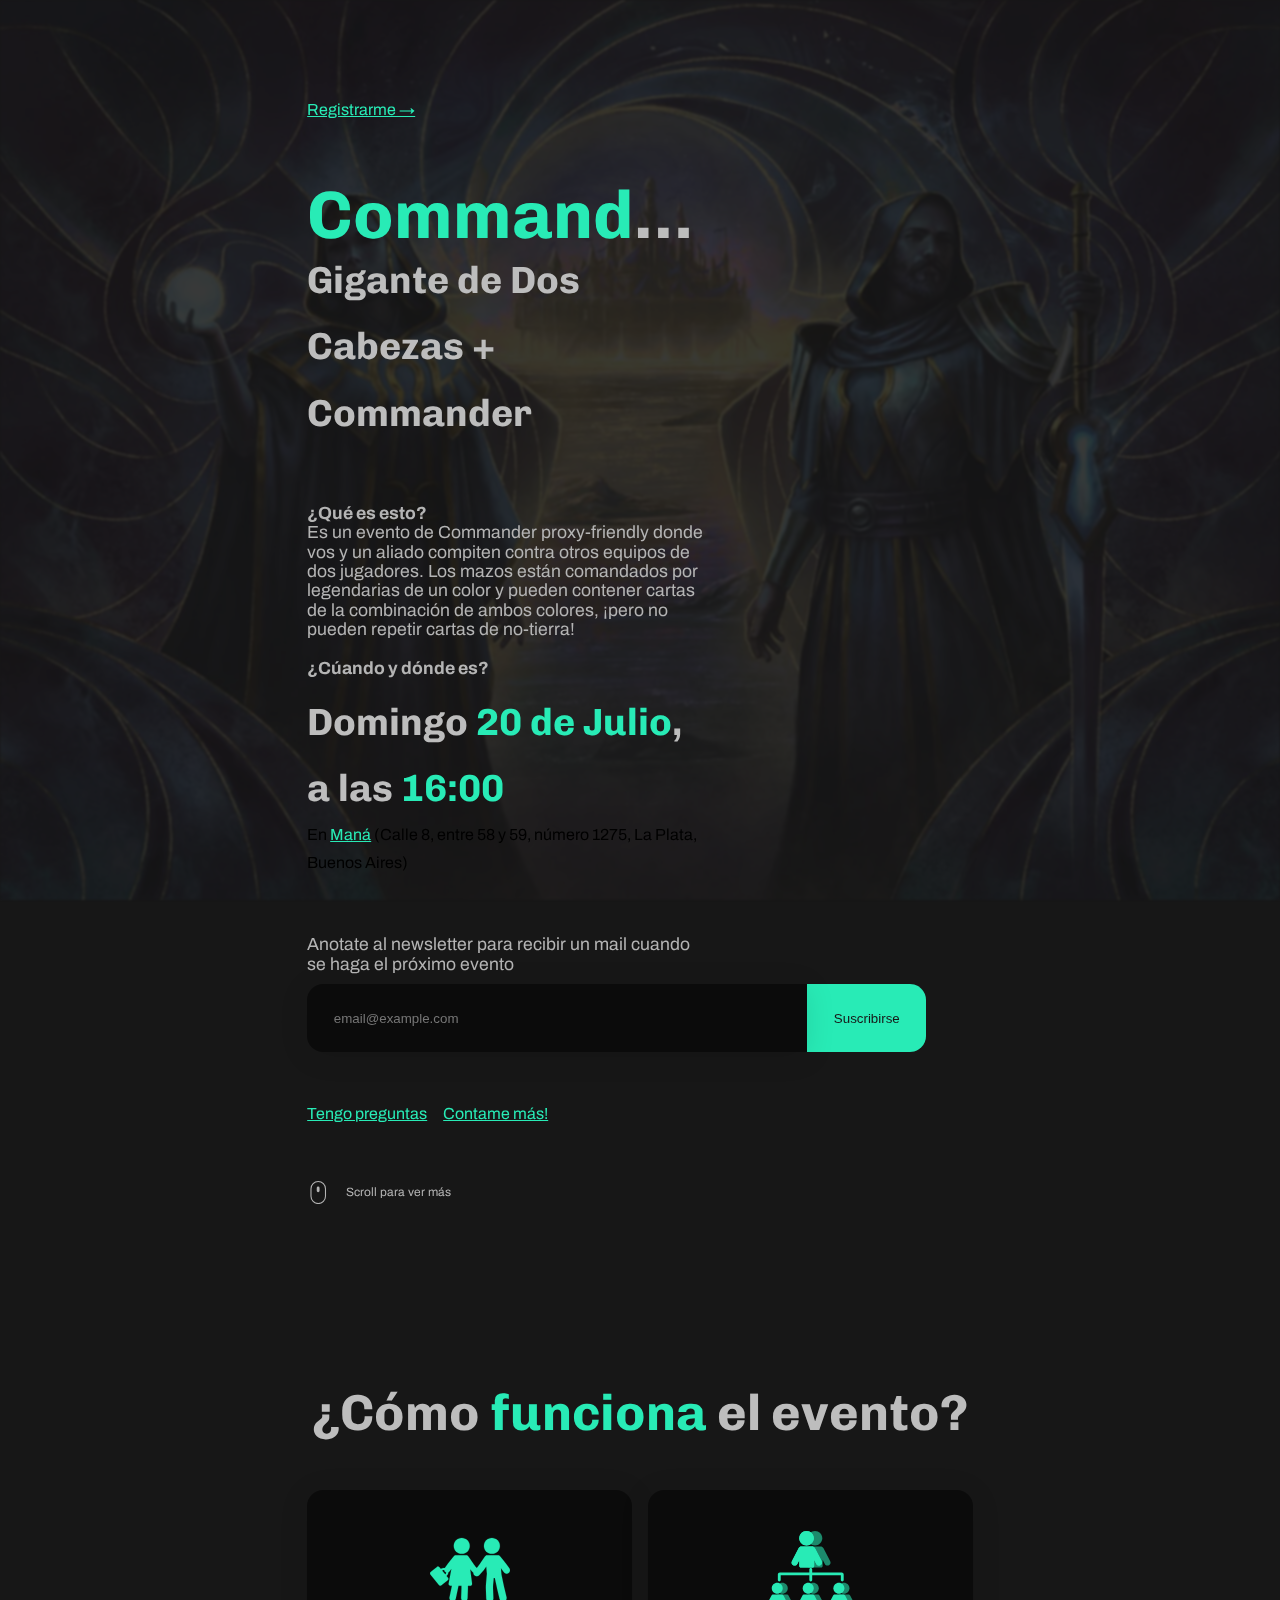
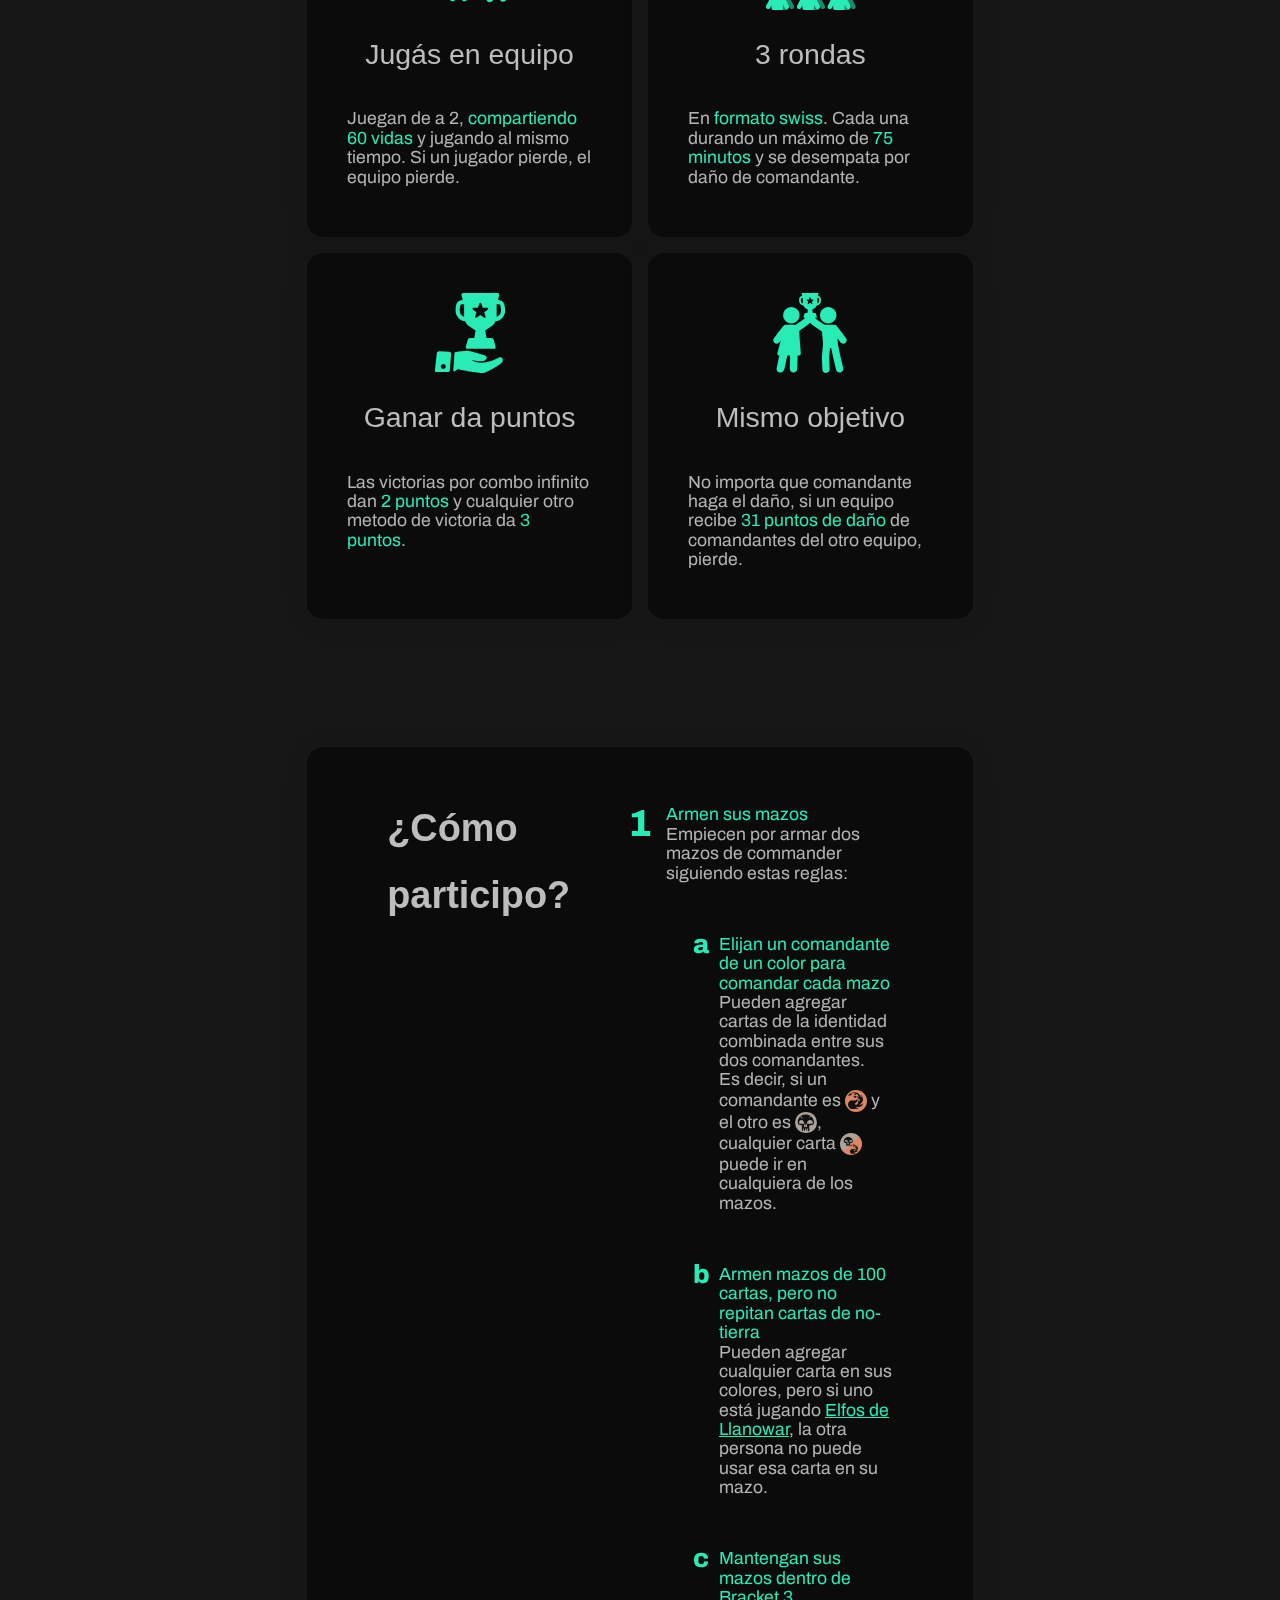
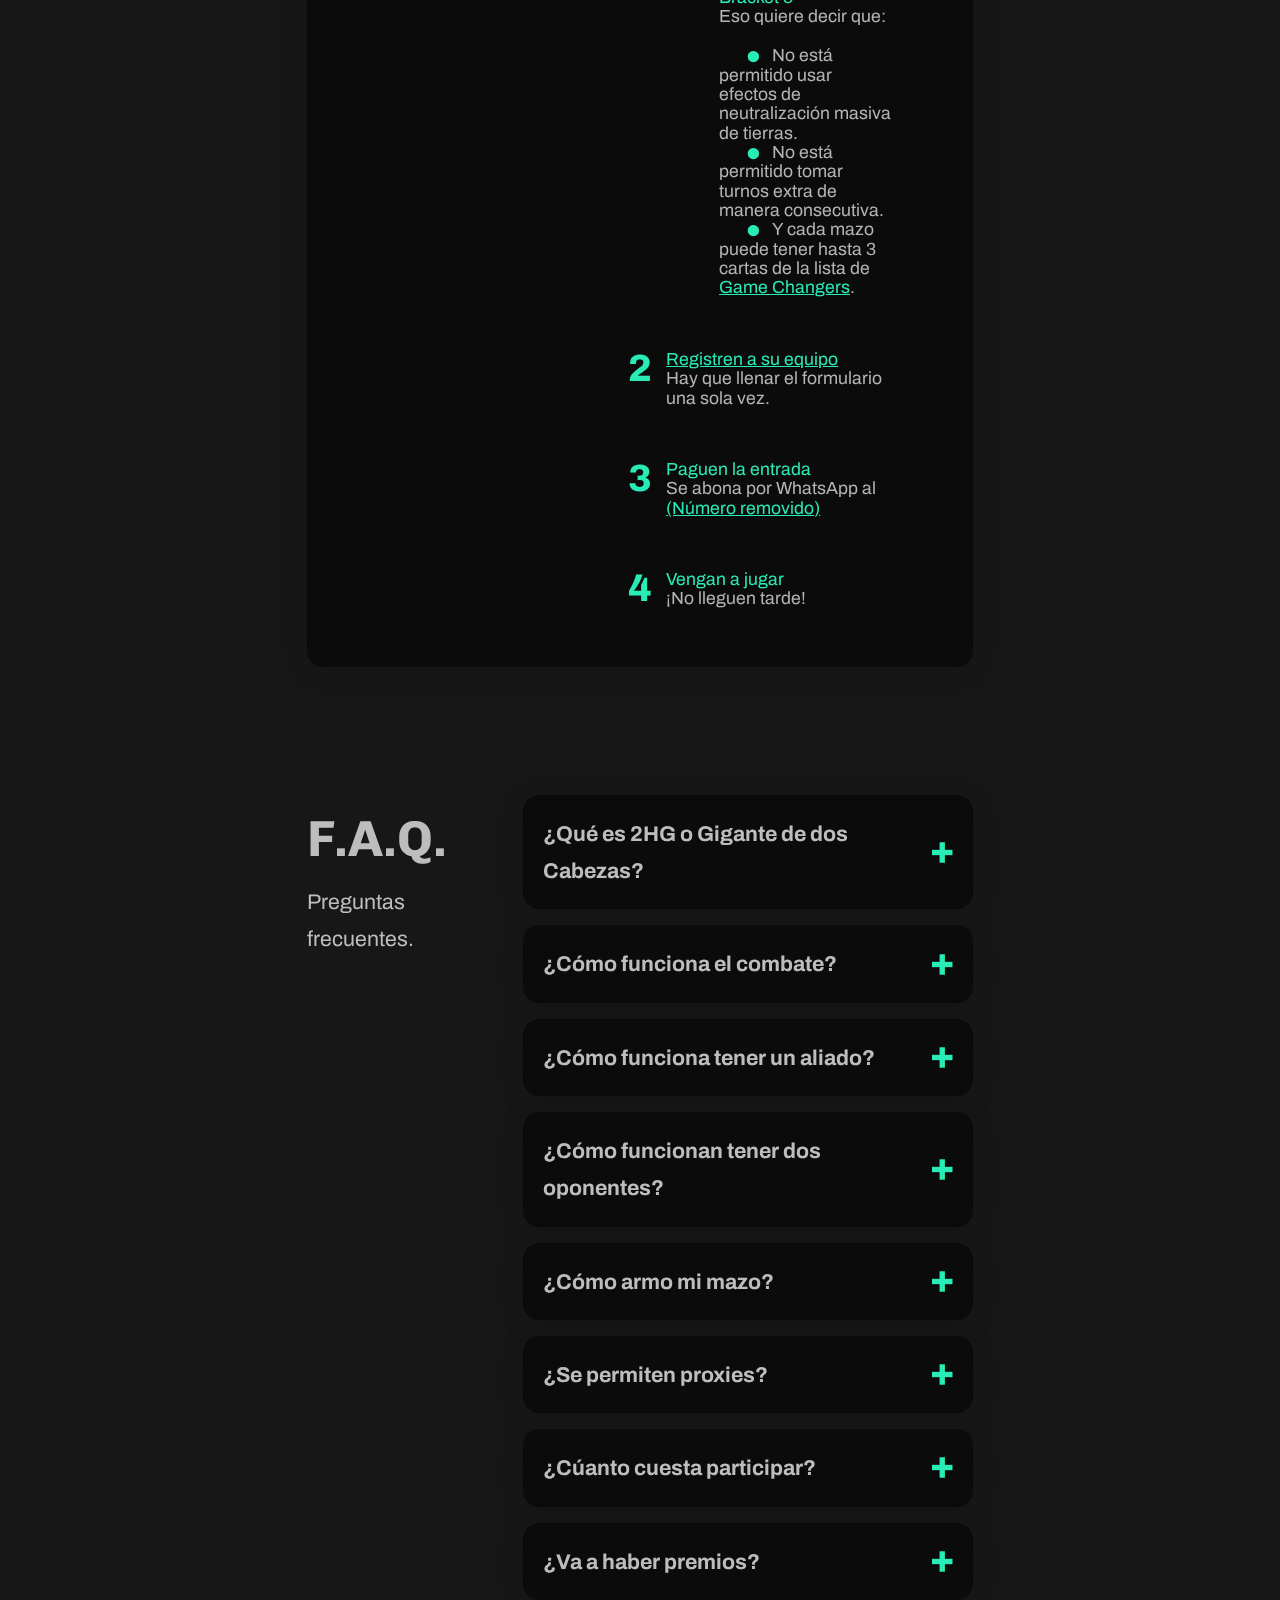
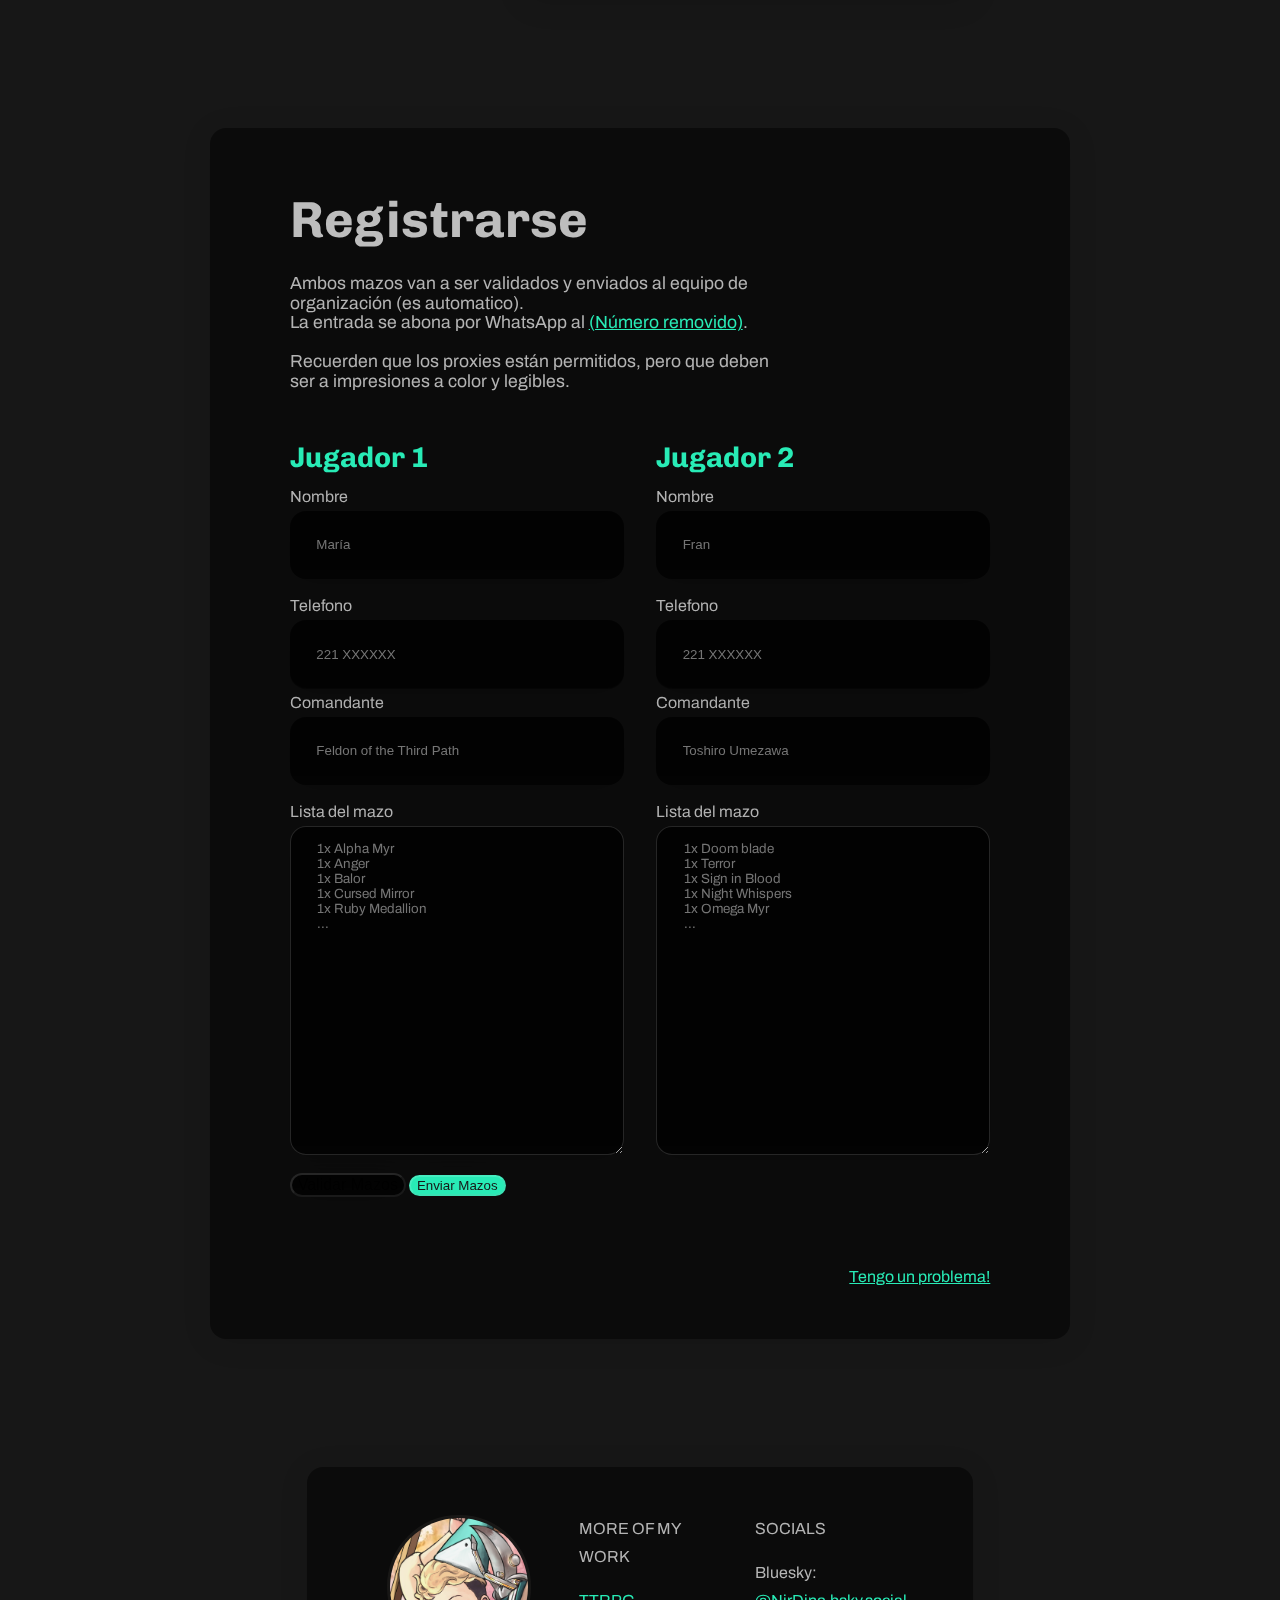
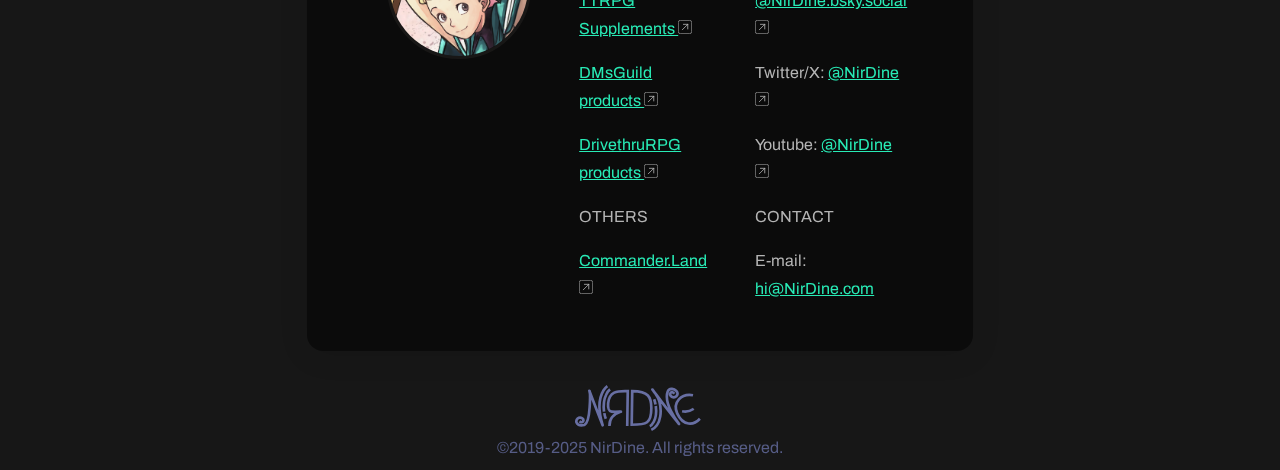
<file: index.html>
<!doctype html>
<html lang="es">
  <head>
    <meta charset="utf-8" />
    <meta
      name="viewport"
      content="initial-scale=1, maximum-scale=5, minimum-scale=1, width=320, height=device-height, target-densitydpi=medium-dpi" />
    <meta name="description" content="Torneo en La Plata de Gigante de Dos Cabezas + Commander. " />
    <meta name="keywords" content="Commander, La Plata, Buenos Aires, Gigante, 2HG, MTG, Mana, Frikioteca" />
    <title>Commander Duo - La Plata</title>
    <!-- CSS -->
    <link rel="stylesheet" href="css/reset.css" />
    <link rel="stylesheet" href="css/structure.css" />
    <link rel="stylesheet" href="css/desktop-sm.css" media="screen and (min-device-width: 768px)" />
    <link rel="stylesheet" href="css/desktop-md.css" media="screen and (min-device-width: 1200px)" />
    <link rel="stylesheet" href="css/theme.css" />
    <link rel="stylesheet" href="css/mana.min.css" />

    <link rel="icon" type="image/png" href="img/favicon/favicon-96x96.png" sizes="96x96" />
    <link rel="icon" type="image/svg+xml" href="img/favicon//favicon.svg" />
    <link rel="shortcut icon" href="img/favicon//favicon.ico" />
    <link rel="apple-touch-icon" sizes="180x180" href="img/favicon//apple-touch-icon.png" />
    <meta name="apple-mobile-web-app-title" content="CommanderDuo" />
    <link rel="manifest" href="img/favicon//site.webmanifest" />
  </head>
  <body>
    <div id="progress"></div>
    <div class="content-wrapper" style="">
      <header class="navbar">
        <div class="hamMenu mobile"></div>
        <div class="menu desktop"></div>
      </header>
      <main>
        <section id="hero" class="hero">
          <div class="hero-text">
            <a href="#register">Registrarme →</a>
            <h1><span class="color-effect">Commander Duo</span></h1>
            <h3 style="">Gigante de Dos Cabezas + Commander</h3>
            <div class="more-info">
              <p>
                <strong>¿Qué es esto?</strong> <br />
                Es un evento de Commander proxy-friendly donde vos y un aliado compiten contra otros equipos de dos
                jugadores. Los mazos están comandados por legendarias de un color y pueden contener cartas de la
                combinación de ambos colores, ¡pero no pueden repetir cartas de no-tierra!
              </p>
              <div id="when">
                <p>
                  <strong>¿Cúando y dónde es?</strong>
                </p>
                <div class="time-left">
                  <h3>
                    Domingo <span class="color-effect time-day">20</span>
                    <span class="color-effect time-month">de Julio</span>, a las
                    <span class="color-effect time-day">16:00</span>
                  </h3>
                  En
                  <a href="https://www.instagram.com/manacafelp/" target="blank" class="place">Maná</a>
                  (Calle 8, entre 58 y 59, número 1275, La Plata, Buenos Aires)
                </div>
              </div>
            </div>
            <div>
              <p>Anotate al newsletter para recibir un mail cuando se haga el próximo evento</p>
              <div id="search">
                <form
                  action="https://nirdine.us21.list-manage.com/subscribe/post?u=823cb529bf190c2e453760d97&amp;id=c9886c6dcb&amp;f_id=000ff1e6f0"
                  method="post"
                  id="mc-embedded-subscribe-form"
                  name="mc-embedded-subscribe-form"
                  class="validate"
                  target="_self"
                  novalidate="">
                  <div id="mce-responses" class="clear foot">
                    <div class="response" id="mce-error-response" style="display: none"></div>
                    <div class="response" id="mce-success-response" style="display: none"></div>
                  </div>

                  <div aria-hidden="true" style="position: absolute; left: -5000px">
                    /* real people should not fill this in and expect good things - do not remove this or risk form bot
                    signups */
                    <input type="text" name="b_823cb529bf190c2e453760d97_c9886c6dcb" tabindex="-1" value="" />
                  </div>
                  <div class="newsletter-inputs" style="display: flex">
                    <input
                      type="email"
                      name="EMAIL"
                      class="required email searchInput element"
                      id="mce-EMAIL"
                      required=""
                      value=""
                      placeholder="email@example.com" />

                    <span id="mce-EMAIL-HELPERTEXT" class="helper_text"></span>
                    <input
                      type="submit"
                      name="subscribe"
                      id="mc-embedded-subscribe"
                      class="button searchButton"
                      value="Suscribirse" />
                  </div>
                </form>
              </div>
            </div>
            <div class="hero-cta">
              <a href="#faq" class="primary-button">Tengo preguntas</a>
              <a href="#how">Contame más!</a>
            </div>
            <div class="hero-scroll">
              <svg width="23" height="33" viewBox="0 0 23 33" fill="none" style="height: 70%">
                <rect
                  x="0.767442"
                  y="0.767442"
                  width="20.7209"
                  height="31.4651"
                  rx="10.3605"
                  stroke="var(--text)"
                  stroke-width="1.53488"></rect>
                <rect x="9" y="8" width="4" height="8" rx="2" fill="var(--text)"></rect>
              </svg>
              <small>Scroll para ver más</small>
            </div>
          </div>
          <div class="hero-img"></div>
        </section>
        <section class="why" id="why">
          <h2>¿Cómo <span class="color-effect" style="font-family:; text-align: center">funciona</span> el evento?</h2>
          <div class="cardHolder">
            <div class="card element">
              <img src="img/assets/icons/woman-and-man-partners.svg" alt="" />
              <h4 class="highlight">Jugás en equipo</h4>
              <p>
                Juegan de a 2, <span class="color-effect">compartiendo 60 vidas</span> y jugando al mismo tiempo. Si un
                jugador pierde, el equipo pierde.
              </p>
            </div>
            <div class="card element">
              <img src="img/assets/icons/coordinating-people.svg" alt="" />
              <h4 class="highlight">3 rondas</h4>
              <p>
                En <span class="color-effect">formato swiss</span>. Cada una durando un máximo de
                <span class="color-effect">75 minutos</span> y se desempata por daño de comandante.
              </p>
            </div>
            <div class="card element">
              <img src="img/assets/icons/hand-with-champions-cup.svg" alt="" />
              <h4 class="highlight">Ganar da puntos</h4>
              <p>
                Las victorias por combo infinito dan <span class="color-effect">2 puntos</span> y cualquier otro metodo
                de victoria da <span class="color-effect">3 puntos</span>.
              </p>
            </div>
            <div class="card element">
              <img src="img/assets/icons/team-success.svg" alt="" />
              <h4 class="highlight">Mismo objetivo</h4>
              <p>
                No importa que comandante haga el daño, si un equipo recibe
                <span class="color-effect">31 puntos de daño</span> de comandantes del otro equipo, pierde.
              </p>
            </div>
          </div>
        </section>
        <section id="how" class="how element">
          <div class="info-box-left">
            <h3 style="font-family: Poppins, sans-serif">¿Cómo participo?</h3>
            <h5 style="font-family: Poppins, sans-serif"></h5>
          </div>
          <div class="info-box-right">
            <p class="one step">
              <span class="color-effect"> Armen sus mazos</span> <br />
              Empiecen por armar dos mazos de commander siguiendo estas reglas:
            </p>
            <p class="sub a step">
              <span class="color-effect"> Elijan un comandante de un color para comandar cada mazo</span> <br />
              Pueden agregar cartas de la identidad combinada entre sus dos comandantes. <br />
              Es decir, si un comandante es <i class="ms ms-cost ms-r"></i> y el otro es
              <i class="ms ms-cost ms-b"></i>, cualquier carta <i class="ms ms-cost ms-br"></i> puede ir en cualquiera
              de los mazos.
            </p>
            <p class="sub b step">
              <span class="color-effect"> Armen mazos de 100 cartas, pero no repitan cartas de no-tierra</span> <br />
              Pueden agregar cualquier carta en sus colores, pero si uno está jugando
              <a href="https://scryfall.com/card/j25/149/llanowar-elves" target="_blank">Elfos de Llanowar</a>, la otra
              persona no puede usar esa carta en su mazo.
            </p>

            <p class="sub c step">
              <span class="color-effect"> Mantengan sus mazos dentro de Bracket 3</span> <br />
              Eso quiere decir que: <br />
              <br />
              <span class="sub step">No está permitido usar efectos de neutralización masiva de tierras. </span> <br />
              <span class="sub step">No está permitido tomar turnos extra de manera consecutiva. </span>
              <br />
              <span class="sub step"
                >Y cada mazo puede tener hasta 3 cartas de la lista de
                <a href="https://mtg.wiki/page/Game_Changers" target="_blank">Game Changers</a>.</span
              >
              <br />
            </p>
            <p class="two step">
              <a href="#register" class="color-effect"> Registren a su equipo</a> <br />
              Hay que llenar el formulario una sola vez.
            </p>
            <p class="three step">
              <span class="color-effect"> Paguen la entrada</span> <br />
              Se abona por WhatsApp al <a href="#" class="hiddenfrombots"><span class=" color-effect phone-number"></span></a>
            </p>
            <p class="four step">
              <span class="color-effect"> Vengan a jugar </span><br />
              ¡No lleguen tarde!
            </p>
          </div>
        </section>
        <section class="faq-section" id="faq">
          <div class="part-heading left">
            <div>
              <h2>F.A.Q.</h2>
              <h5>Preguntas frecuentes.</h5>
            </div>
          </div>
          <div class="faq-list">
            <!-- Question START -->
            <div class="faq-cont element">
              <h5 id="2hg" class="faq" style="font-family:">
                ¿Qué es 2HG o Gigante de dos Cabezas?
                <svg width="23" height="23" viewBox="0 0 23 23" fill="none" class="faq-icon">
                  <path d="M11.5 0L11.5 23" stroke="var(--accent)" stroke-width="6"></path>
                  <path d="M23 11.5L-2.38419e-07 11.5" stroke="var(--accent)" stroke-width="6"></path>
                </svg>
              </h5>
              <div class="faq-a">
                <p style="font-family: Archivo, sans-serif">
                  Gigante de dos cabezas (o 2HG por sus siglas en inglés), es un formato de juego en equipo de 2 contra
                  2, donde ambos jugadores en un equipo comparten vida y actúan durante el mismo turno.
                </p>

                <!-- Question START -->
                <div class="faq-cont element">
                  <h5 class="faq" style="font-family:">
                    ¿Se roba en el primer turno?
                    <svg width="23" height="23" viewBox="0 0 23 23" fill="none" class="faq-icon">
                      <path d="M11.5 0L11.5 23" stroke="var(--accent)" stroke-width="6"></path>
                      <path d="M23 11.5L-2.38419e-07 11.5" stroke="var(--accent)" stroke-width="6"></path>
                    </svg>
                  </h5>
                  <div class="faq-a">
                    <p style="font-family: Archivo, sans-serif">
                      Debido a que la cantidad de oponentes y jugadores en un equipo es la misma,
                      <span class="color-effect">el equipo que empieza no roba en el primer turno</span> de juego.
                    </p>
                  </div>
                </div>
                <!-- Question END -->

                <!-- Question START -->
                <div class="faq-cont element">
                  <h5 class="faq" style="font-family:">
                    ¿Cómo se manejan los mulligans?
                    <svg width="23" height="23" viewBox="0 0 23 23" fill="none" class="faq-icon">
                      <path d="M11.5 0L11.5 23" stroke="var(--accent)" stroke-width="6"></path>
                      <path d="M23 11.5L-2.38419e-07 11.5" stroke="var(--accent)" stroke-width="6"></path>
                    </svg>
                  </h5>
                  <div class="faq-a">
                    <p style="font-family: Archivo, sans-serif">
                      Al igual que en Commander, cada jugador recibe un mulligan gratis. No se devuelve ninguna carta en
                      el primer mulligan, y solo se devuelve una carta en el segundo, y así sucesivamente.
                      <br />
                      <br />

                      Las decisiones de mulligan se alternan entre equipos como de costumbre, y cada jugador decide si
                      hace mulligan simultáneamente. Esto significa que
                      <span class="color-effect"
                        >no podés ver lo que tu aliado roba de un mulligan antes de decidir si lo hacés mulligan
                        vos</span
                      >.
                    </p>
                  </div>
                </div>
                <!-- Question END -->
                <!-- Question START -->
                <div class="faq-cont element">
                  <h5 class="faq" style="font-family:">
                    ¿Cómo funcionan las cartas que disparan en cada fase final?
                    <svg width="23" height="23" viewBox="0 0 23 23" fill="none" class="faq-icon">
                      <path d="M11.5 0L11.5 23" stroke="var(--accent)" stroke-width="6"></path>
                      <path d="M23 11.5L-2.38419e-07 11.5" stroke="var(--accent)" stroke-width="6"></path>
                    </svg>
                  </h5>
                  <div class="faq-a">
                    <p style="font-family: Archivo, sans-serif">
                      Si una habilidad dispara durante la fase final de cada jugador (como Howling Mine) o de cada
                      oponente (como Luminarch Ascension), se activará una vez para cada jugador en ese paso, es decir,
                      dos veces en 2HG. Esto aplica a cualquier fase.
                      <br />
                      En el caso de cartas que mencionan tu paso final, estas habilidades solo disparan una vez.
                    </p>
                  </div>
                </div>
                <!-- Question END -->
              </div>
            </div>
            <!-- Question END -->

            <!-- Question START -->
            <div class="faq-cont element">
              <h5 class="faq" style="font-family:">
                ¿Cómo funciona el combate?
                <svg width="23" height="23" viewBox="0 0 23 23" fill="none" class="faq-icon">
                  <path d="M11.5 0L11.5 23" stroke="var(--accent)" stroke-width="6"></path>
                  <path d="M23 11.5L-2.38419e-07 11.5" stroke="var(--accent)" stroke-width="6"></path>
                </svg>
              </h5>
              <div class="faq-a">
                <p style="font-family: Archivo, sans-serif">
                  Ambos jugadores entran en combate a la vez, declarando como atacantes únicamente a las criaturas que
                  ese jugador controla. Los atacantes se declaran como equipo.
                </p>

                <!-- Question START -->
                <div class="faq-cont element">
                  <h5 class="faq" style="font-family:">
                    Cuando ataco, ¿elijo a quien atacar?
                    <svg width="23" height="23" viewBox="0 0 23 23" fill="none" class="faq-icon">
                      <path d="M11.5 0L11.5 23" stroke="var(--accent)" stroke-width="6"></path>
                      <path d="M23 11.5L-2.38419e-07 11.5" stroke="var(--accent)" stroke-width="6"></path>
                    </svg>
                  </h5>
                  <div class="faq-a">
                    <p style="font-family: Archivo, sans-serif">
                      A pesar de que la vida es compartida, aún se debe declarar a que jugador o planeswalker se está
                      atacando, debido a que algunas cartas referencian al “jugador defensor”.
                      <br /><br />
                      Si un jugador no especifica a quién ataca una criatura, por defecto, sus criaturas atacan al
                      oponente que tiene directamente enfrente.
                    </p>
                  </div>
                </div>
                <!-- Question END -->
                <!-- Question START -->
                <div class="faq-cont element">
                  <h5 class="faq" style="font-family:">
                    ¿Qué pasa si una carta menciona al "jugador defensor"?
                    <svg width="23" height="23" viewBox="0 0 23 23" fill="none" class="faq-icon">
                      <path d="M11.5 0L11.5 23" stroke="var(--accent)" stroke-width="6"></path>
                      <path d="M23 11.5L-2.38419e-07 11.5" stroke="var(--accent)" stroke-width="6"></path>
                    </svg>
                  </h5>
                  <div class="faq-a">
                    <p style="font-family: Archivo, sans-serif">
                      Si un efecto (como aniquilador) referencia al "jugador defensor”, se refiere al jugador al que la
                      criatura está atacando. Al atacar, el jugador atacante tiene que elegir cual de sus oponentes o
                      planeswalkers/batallas cada criatura está atacando.
                    </p>
                  </div>
                </div>
                <!-- Question END -->
                <!-- Question START -->
                <div class="faq-cont element">
                  <h5 class="faq" style="font-family:">
                    ¿Qué pasa si no puedo atacar a mi oponente por el efecto de una carta?
                    <svg width="23" height="23" viewBox="0 0 23 23" fill="none" class="faq-icon">
                      <path d="M11.5 0L11.5 23" stroke="var(--accent)" stroke-width="6"></path>
                      <path d="M23 11.5L-2.38419e-07 11.5" stroke="var(--accent)" stroke-width="6"></path>
                    </svg>
                  </h5>
                  <div class="faq-a">
                    <p style="font-family: Archivo, sans-serif">
                      Si un efecto impide que una criatura ataque a un jugador, no impide que las criaturas ataquen a su
                      compañero de equipo. <br /><br />
                      Es decir, efectos como incitar (goad), obligan a la criatura atacar y tiene que atacar al
                      compañero de equipo del controlador del efecto.
                    </p>
                  </div>
                </div>
                <!-- Question END -->
                <!-- Question START -->
                <div class="faq-cont element">
                  <h5 class="faq" style="font-family:">
                    ¿Puedo bloquear por mi aliado?
                    <svg width="23" height="23" viewBox="0 0 23 23" fill="none" class="faq-icon">
                      <path d="M11.5 0L11.5 23" stroke="var(--accent)" stroke-width="6"></path>
                      <path d="M23 11.5L-2.38419e-07 11.5" stroke="var(--accent)" stroke-width="6"></path>
                    </svg>
                  </h5>
                  <div class="faq-a">
                    <p style="font-family: Archivo, sans-serif">
                      Si, todas las criaturas pertenecientes a un equipo pueden bloquear cualquier ataque que se haga
                      hacia uno de los miembros o hacia uno de sus permanentes. Pero solo el controlador de esa criatura
                      puede declararla como bloqueadora.
                    </p>
                  </div>
                </div>
                <!-- Question END -->
                <!-- Question START -->
                <div class="faq-cont element">
                  <h5 class="faq" style="font-family:">
                    ¿Cartas que previenen el daño me hagan a mí, también ayudan a mi aliado?
                    <svg width="23" height="23" viewBox="0 0 23 23" fill="none" class="faq-icon">
                      <path d="M11.5 0L11.5 23" stroke="var(--accent)" stroke-width="6"></path>
                      <path d="M23 11.5L-2.38419e-07 11.5" stroke="var(--accent)" stroke-width="6"></path>
                    </svg>
                  </h5>
                  <div class="faq-a">
                    <p style="font-family: Archivo, sans-serif">
                      Si un efecto previene daño de combate a un jugador, no impide que se inflija daño a su compañero
                      de equipo. A menos que la carta especifique “todo el daño de combate”.
                    </p>
                  </div>
                </div>
                <!-- Question END -->
                <!-- Question START -->
                <div class="faq-cont element">
                  <h5 class="faq" style="font-family:">
                    ¿Cuántos contadores de veneno hacen falta para perder en 2HG?
                    <svg width="23" height="23" viewBox="0 0 23 23" fill="none" class="faq-icon">
                      <path d="M11.5 0L11.5 23" stroke="var(--accent)" stroke-width="6"></path>
                      <path d="M23 11.5L-2.38419e-07 11.5" stroke="var(--accent)" stroke-width="6"></path>
                    </svg>
                  </h5>
                  <div class="faq-a">
                    <p style="font-family: Archivo, sans-serif">
                      En 2HG, un equipo pierde al tener 15 contadores de veneno.
                    </p>
                  </div>
                </div>
                <!-- Question END -->
              </div>
            </div>
            <!-- Question END -->

            <!-- Question START -->
            <div class="faq-cont element">
              <h5 class="faq" style="font-family:">
                ¿Cómo funciona tener un aliado?
                <svg width="23" height="23" viewBox="0 0 23 23" fill="none" class="faq-icon">
                  <path d="M11.5 0L11.5 23" stroke="var(--accent)" stroke-width="6"></path>
                  <path d="M23 11.5L-2.38419e-07 11.5" stroke="var(--accent)" stroke-width="6"></path>
                </svg>
              </h5>
              <div class="faq-a">
                <p style="font-family: Archivo, sans-serif">
                  Los jugadores toman turnos como equipo. Lanzan un hechizo a la vez y resuelven sus efectos como lo
                  harían normalmente, pero toman todas sus faces al mismo tiempo. Enderezan, roban, toman sus fases
                  principales y atacan en simultaneo (al igual que con todas sus otras fases)
                </p>

                <!-- Question START -->
                <div class="faq-cont element">
                  <h5 class="faq" style="font-family:">
                    ¿Puedo ayudar a pagar por las cartas de mi aliado?
                    <svg width="23" height="23" viewBox="0 0 23 23" fill="none" class="faq-icon">
                      <path d="M11.5 0L11.5 23" stroke="var(--accent)" stroke-width="6"></path>
                      <path d="M23 11.5L-2.38419e-07 11.5" stroke="var(--accent)" stroke-width="6"></path>
                    </svg>
                  </h5>
                  <div class="faq-a">
                    <p style="font-family: Archivo, sans-serif">
                      ¡No! A menos que la carta lo indique, como es el caso con cartas con Assist. <br /><br />

                      Los equipos comparten vidas, pero no comparten ningún otro recurso. Por ejemplo, cualquier
                      referencia a "tú" en las cartas se sigue aplicando a la persona que las utiliza.
                    </p>
                  </div>
                </div>
                <!-- Question END -->
                <!-- Question START -->
                <div class="faq-cont element">
                  <h5 class="faq" style="font-family:">
                    ¿Puedo sacrificar las criaturas de mi aliado?
                    <svg width="23" height="23" viewBox="0 0 23 23" fill="none" class="faq-icon">
                      <path d="M11.5 0L11.5 23" stroke="var(--accent)" stroke-width="6"></path>
                      <path d="M23 11.5L-2.38419e-07 11.5" stroke="var(--accent)" stroke-width="6"></path>
                    </svg>
                  </h5>
                  <div class="faq-a">
                    <p style="font-family: Archivo, sans-serif">
                      No. El único recurso que comparten es su vida, solo podés sacrificar criaturas que controles.
                    </p>
                  </div>
                </div>
                <!-- Question END -->
                <!-- Question START -->
                <div class="faq-cont element">
                  <h5 class="faq" style="font-family:">
                    ¿Puedo mirarle la mano a mi aliado?
                    <svg width="23" height="23" viewBox="0 0 23 23" fill="none" class="faq-icon">
                      <path d="M11.5 0L11.5 23" stroke="var(--accent)" stroke-width="6"></path>
                      <path d="M23 11.5L-2.38419e-07 11.5" stroke="var(--accent)" stroke-width="6"></path>
                    </svg>
                  </h5>
                  <div class="faq-a">
                    <p style="font-family: Archivo, sans-serif">
                      Pueden mirar sus manos y compartir cualquier información. Pero sus cartas deben permanecer en sus
                      manos y/o bajo su control en todo momento.
                    </p>
                  </div>
                </div>
                <!-- Question END -->
                <!-- Question START -->
                <div class="faq-cont element">
                  <h5 class="faq" style="font-family:">
                    ¿Qué pasa si tomo un turno extra?
                    <svg width="23" height="23" viewBox="0 0 23 23" fill="none" class="faq-icon">
                      <path d="M11.5 0L11.5 23" stroke="var(--accent)" stroke-width="6"></path>
                      <path d="M23 11.5L-2.38419e-07 11.5" stroke="var(--accent)" stroke-width="6"></path>
                    </svg>
                  </h5>
                  <div class="faq-a">
                    <p style="font-family: Archivo, sans-serif">
                      Como los turnos son tomados en equipo, ambos jugadores toman un torno extra. Incluso si el hechizo
                      dice “el jugador objetivo toma un turno extra”.
                    </p>
                  </div>
                </div>
                <!-- Question END -->
              </div>
            </div>
            <!-- Question END -->
            <!-- Question START -->
            <div class="faq-cont element">
              <h5 class="faq" style="font-family:">
                ¿Cómo funcionan tener dos oponentes?
                <svg width="23" height="23" viewBox="0 0 23 23" fill="none" class="faq-icon">
                  <path d="M11.5 0L11.5 23" stroke="var(--accent)" stroke-width="6"></path>
                  <path d="M23 11.5L-2.38419e-07 11.5" stroke="var(--accent)" stroke-width="6"></path>
                </svg>
              </h5>
              <div class="faq-a">
                <p style="font-family: Archivo, sans-serif">
                  Ambos oponentes comparten un total de vida. Si un jugador fuera a ganar o perder la partida (ya sea
                  por daño, intentar robar de un mazo sin cartas, un efecto, etc.), ambos jugadores ganan o pierden la
                  partida como un equipo.
                </p>

                <!-- Question START -->
                <div class="faq-cont element">
                  <h5 class="faq" style="font-family:">
                    ¿Cómo funcionan las cartas que hacen objetivo a un oponente?
                    <svg width="23" height="23" viewBox="0 0 23 23" fill="none" class="faq-icon">
                      <path d="M11.5 0L11.5 23" stroke="var(--accent)" stroke-width="6"></path>
                      <path d="M23 11.5L-2.38419e-07 11.5" stroke="var(--accent)" stroke-width="6"></path>
                    </svg>
                  </h5>
                  <div class="faq-a">
                    <p style="font-family: Archivo, sans-serif">
                      En 2HG tenés dos oponentes. Cuando una carta te indica que elijas un oponente, eso es uno de los
                      dos jugadores contra los que estás jugando. No los dos.
                    </p>
                  </div>
                </div>
                <!-- Question END -->
                <!-- Question START -->
                <div class="faq-cont element">
                  <h5 class="faq" style="font-family:">
                    ¿Y las que afectan a todos los oponentes?
                    <svg width="23" height="23" viewBox="0 0 23 23" fill="none" class="faq-icon">
                      <path d="M11.5 0L11.5 23" stroke="var(--accent)" stroke-width="6"></path>
                      <path d="M23 11.5L-2.38419e-07 11.5" stroke="var(--accent)" stroke-width="6"></path>
                    </svg>
                  </h5>
                  <div class="faq-a">
                    <p style="font-family: Archivo, sans-serif">
                      Cuando una carta afecta a todos los oponentes, afecta a cada uno individualmente. Si una carta
                      dice que cada oponente pierde 2 vidas, por ejemplo, el equipo perdería un total de 4.
                    </p>
                  </div>
                </div>
                <!-- Question END -->
                <!-- Question START -->
                <div class="faq-cont element">
                  <h5 class="faq" style="font-family:">
                    ¿Y las que afectan a todos los jugadores?
                    <svg width="23" height="23" viewBox="0 0 23 23" fill="none" class="faq-icon">
                      <path d="M11.5 0L11.5 23" stroke="var(--accent)" stroke-width="6"></path>
                      <path d="M23 11.5L-2.38419e-07 11.5" stroke="var(--accent)" stroke-width="6"></path>
                    </svg>
                  </h5>
                  <div class="faq-a">
                    <p style="font-family: Archivo, sans-serif">
                      De igual manera, las cartas que afectan a todos los jugadores hacen efecto sobre los cuatro
                      participantes de la partida.
                    </p>
                  </div>
                </div>
                <!-- Question END -->
              </div>
            </div>
            <!-- Question END -->

            <!-- Question START -->
            <div class="faq-cont element">
              <h5 class="faq" style="font-family:">
                ¿Cómo armo mi mazo?
                <svg width="23" height="23" viewBox="0 0 23 23" fill="none" class="faq-icon">
                  <path d="M11.5 0L11.5 23" stroke="var(--accent)" stroke-width="6"></path>
                  <path d="M23 11.5L-2.38419e-07 11.5" stroke="var(--accent)" stroke-width="6"></path>
                </svg>
              </h5>
              <div class="faq-a">
                <p style="font-family: Archivo, sans-serif">
                  Cada uno tiene que elegir un comandante de hasta un solo color en su identidad de color. Esto puede
                  incluir comandantes con Camarada (Partner), pero solo si ambas cartas en su zona de comando tienen el
                  mismo color, al igual que cartas incoloras.
                  <br />
                  <br />
                  La identidad de color de los mazos es la combinación de los colores de los comandantes del equipo.
                  Si un jugador tiene un comandante negro <i class="ms ms-cost ms-b"></i> y el otro un comandante verde <i class="ms ms-cost ms-g"></i>, ambos pueden usar cartas negras, verdes, multicolores negras y verdes , y/o incoloras.
                  <br />
                  <br />
                  Finalmente, no pueden repetir cartas de no-tierra entre sus mazos.
                </p>

                <!-- Question START -->
                <div class="faq-cont element">
                  <h5 class="faq" style="font-family:">
                    ¿Puedo usar un comandante multicolor si el equipo no se pasa de dos colores?
                    <svg width="23" height="23" viewBox="0 0 23 23" fill="none" class="faq-icon">
                      <path d="M11.5 0L11.5 23" stroke="var(--accent)" stroke-width="6"></path>
                      <path d="M23 11.5L-2.38419e-07 11.5" stroke="var(--accent)" stroke-width="6"></path>
                    </svg>
                  </h5>
                  <div class="faq-a">
                    <p style="font-family: Archivo, sans-serif">
                      No. Los comandantes de un color fueron elegidos para simplificar el armado de mazos, y por ahora
                      no se pueden seleccionar cartas multicolor como comandantes.
                    </p>
                  </div>
                </div>
                <!-- Question END -->
                <!-- Question START -->
                <div class="faq-cont element">
                  <h5 class="faq" style="font-family:">
                    ¿Puedo usar un comandante de dos caras si es de un color de ambos lados?
                    <svg width="23" height="23" viewBox="0 0 23 23" fill="none" class="faq-icon">
                      <path d="M11.5 0L11.5 23" stroke="var(--accent)" stroke-width="6"></path>
                      <path d="M23 11.5L-2.38419e-07 11.5" stroke="var(--accent)" stroke-width="6"></path>
                    </svg>
                  </h5>
                  <div class="faq-a">
                    <p style="font-family: Archivo, sans-serif">
                      Solamente si la carta es del mismo color de los dos lados. Para determinar los colores de una
                      carta estamos usando identidad de color, que incluye ambos lados de la carta.
                    </p>
                  </div>
                </div>
                <!-- Question END -->
                <!-- Question START -->
                <div class="faq-cont element">
                  <h5 class="faq" style="font-family:">
                    ¿Pdemos usar un comandante incoloro?
                    <svg width="23" height="23" viewBox="0 0 23 23" fill="none" class="faq-icon">
                      <path d="M11.5 0L11.5 23" stroke="var(--accent)" stroke-width="6"></path>
                      <path d="M23 11.5L-2.38419e-07 11.5" stroke="var(--accent)" stroke-width="6"></path>
                    </svg>
                  </h5>
                  <div class="faq-a">
                    <p style="font-family: Archivo, sans-serif">
                      ¡Si! La identidad de color de cada comandante no puede exceder un color, pero pueden usar comandantes incoloros.
                    </p>
                  </div>
                </div>
                <!-- Question END -->
                <!-- Question START -->
                <div class="faq-cont element">
                  <h5 class="faq" style="font-family:">
                    ¿Podemos repetir cartas incoloras como Sol Ring?
                    <svg width="23" height="23" viewBox="0 0 23 23" fill="none" class="faq-icon">
                      <path d="M11.5 0L11.5 23" stroke="var(--accent)" stroke-width="6"></path>
                      <path d="M23 11.5L-2.38419e-07 11.5" stroke="var(--accent)" stroke-width="6"></path>
                    </svg>
                  </h5>
                  <div class="faq-a">
                    <p style="font-family: Archivo, sans-serif">
                      ¡No! Todas las cartas no-tierra que juegan tienen que ser distintas, independientemente de su
                      color.
                    </p>
                  </div>
                </div>
                <!-- Question END -->
              </div>
            </div>
            <!-- Question END -->
            <!-- Question START -->
            <div class="faq-cont element">
              <h5 class="faq" style="font-family:">
                ¿Se permiten proxies?
                <svg width="23" height="23" viewBox="0 0 23 23" fill="none" class="faq-icon">
                  <path d="M11.5 0L11.5 23" stroke="var(--accent)" stroke-width="6"></path>
                  <path d="M23 11.5L-2.38419e-07 11.5" stroke="var(--accent)" stroke-width="6"></path>
                </svg>
              </h5>
              <div class="faq-a">
                <p style="font-family: Archivo, sans-serif">
                  ¡Si! Podés usar tantos proxies como quieras. Sin embargo, les pedimos que sus proxies sean
                  representaciones fieles a la carta. Es decir, impresiones a color y legibles.
                </p>
              </div>
            </div>
            <!-- Question END -->
            <!-- Question START -->
            <div class="faq-cont element">
              <h5 class="faq" style="font-family:">
                ¿Cúanto cuesta participar?
                <svg width="23" height="23" viewBox="0 0 23 23" fill="none" class="faq-icon">
                  <path d="M11.5 0L11.5 23" stroke="var(--accent)" stroke-width="6"></path>
                  <path d="M23 11.5L-2.38419e-07 11.5" stroke="var(--accent)" stroke-width="6"></path>
                </svg>
              </h5>
              <div class="faq-a">
                <p style="font-family: Archivo, sans-serif">
                  La entrada es de <span class="color-effect">$10.000</span> pesos por persona y se abona
                  por WhatsApp al <a href="#" class="hiddenfrombots"><span class=" color-effect phone-number"></span></a>.
                </p>
              </div>
            </div>
            <!-- Question END -->
            <!-- Question START -->
            <div class="faq-cont element">
              <h5 class="faq" style="font-family:">
                ¿Va a haber premios?
                <svg width="23" height="23" viewBox="0 0 23 23" fill="none" class="faq-icon">
                  <path d="M11.5 0L11.5 23" stroke="var(--accent)" stroke-width="6"></path>
                  <path d="M23 11.5L-2.38419e-07 11.5" stroke="var(--accent)" stroke-width="6"></path>
                </svg>
              </h5>
              <div class="faq-a">
                <p style="font-family: Archivo, sans-serif">
                  ¡Por supuesto! Van a haber premios para los equipos que terminen en
                  <span class="color-effect">primer, segundo y tercer</span> lugar, y se van a realizar sorteos
                  entre todos los participantes del evento.
                </p>
              </div>
            </div>
            <!-- Question END -->
          </div>
        </section>

        <section id="register" class="element">
          <div class="dwn-wrapper">
            <div class="register-box-right">
              <h2>Registrarse</h2>
              <p>
                Ambos mazos van a ser validados y enviados al equipo de organización (es automatico). <br />
                La entrada se abona por WhatsApp al <a href="#" class="hiddenfrombots"><span class=" color-effect phone-number"></span></a>.
              </p>
              <p>Recuerden que los proxies están permitidos, pero que deben ser a impresiones a color y legibles.</p>
            </div>
          </div>
          <div id="registrationClosedMessageContent" style="display: none; text-align: center; padding: 20px 0">
            <h2 class="color-effect">¡Inscripciones cerradas!</h2>
            <h4>Nos vemos en el próximo torneo</h4>
          </div>
          <div class="form-container" id="registrationFormContainer">
            <form action="POST">
              <div class="form-inner-container">
                <div class="left-form">
                  <h4>Jugador 1</h4>
                  <div>
                    <label for="jugador-1-nombre" required>Nombre</label>
                    <input
                      class="element"
                      name="jugador-1-nombre"
                      id="jugador-1-nombre"
                      type="text"
                      placeholder="María"
                      required />
                  </div>
                  <label for="jugador-1-telefono">Telefono </label>
                  <div class="phone-container">
                    <input
                      class="element"
                      type="tel"
                      id="jugador-1-telefono"
                      name="jugador-1-telefono"
                      placeholder="221 XXXXXX"
                      required />
                  </div>
                  <div>
                    <label for="jugador-1-nombre" required>Comandante</label>
                    <input
                      class="element"
                      name="jugador-1-comandante"
                      id="jugador-1-comandante"
                      type="text"
                      placeholder="Feldon of the Third Path"
                      required />
                  </div>
                  <div class="deck-container">
                    <label for="jugador-1-mazo">Lista del mazo</label>
                    <textarea
                      class="element"
                      aria-label="Deck list"
                      id="jugador-1-mazo"
                      name="jugador-1-mazo"
                      rows="20"
                      cols="33"
                      placeholder="1x Alpha Myr
1x Anger
1x Balor
1x Cursed Mirror
1x Ruby Medallion
...
"
                      required></textarea>
                  </div>
                </div>

                <div class="right-form">
                  <h4>Jugador 2</h4>
                  <div>
                    <label for="jugador-1-nombre" required>Nombre</label>
                    <input
                      class="element"
                      name="jugador-2-nombre"
                      id="jugador-2-nombre"
                      type="text"
                      placeholder="Fran"
                      required />
                  </div>
                  <label for="jugador-1-telefono">Telefono</label>
                  <div class="phone-container">
                    <input
                      class="element"
                      type="tel"
                      id="jugador-2-telefono"
                      name="jugador-2-telefono"
                      placeholder="221 XXXXXX"
                      required />
                  </div>
                  <div>
                    <label for="jugador-1-nombre" required>Comandante</label>
                    <input
                      class="element"
                      name="jugador-2-comandante"
                      id="jugador-2-comandante"
                      type="text"
                      placeholder="Toshiro Umezawa"
                      required />
                  </div>
                  <div class="deck-container">
                    <label for="jugador-1-mazo">Lista del mazo</label>
                    <textarea
                      class="element"
                      aria-label="Deck list"
                      id="jugador-2-mazo"
                      name="jugador-2-mazo"
                      rows="20"
                      cols="33"
                      placeholder="1x Doom blade
1x Terror
1x Sign in Blood
1x Night Whispers
1x Omega Myr
...
"
                      required></textarea>
                  </div>
                </div>
              </div>

              <div class="button-holder">
                  <button type="button" id="validate-decks-button" class="validate-button element">Validar Mazos</button>
              <input id="send-decks-button" class="send-deck-button element" type="submit" value="Enviar Mazos" disabled />
              </div>
            </form>
          </div>
          <div class="log-wrapper">
            <!-- LOG START -->
            <div class="faq-cont element">
              <h6 class="faq" style="font-family:; color: #f45d5d; display: none">
                Oops! Hay algunos errores
                <svg width="23" height="23" viewBox="0 0 23 23" fill="none" class="faq-icon">
                  <path d="M11.5 0L11.5 23" stroke="#f45d5d" stroke-width="6"></path>
                  <path d="M23 11.5L-2.38419e-07 11.5" stroke="#f45d5d" stroke-width="6"></path>
                </svg>
              </h6>
              <div class="faq-a">
                <p style="font-family: Archivo, sans-serif">
                  Lorem ipsum dolor sit amet, consectetur adipisicing elit. Aliquid repellendus, cumque deserunt
                  voluptate. Velit odio quis porro dolorem veritatis, repellat praesentium, impedit harum deleniti,
                  voluptas tenetur officia magnam cumque repudiandae!
                </p>
              </div>
            </div>
            <!-- LOG END -->
          </div>
          <a class="form-help-link" href="mailto:hi@nirdine.com">Tengo un problema!</a>
        </section>
        <div class="footer element" id="footer" style="margin-bottom: 0px">
          <div class="footer-cols">
            <div
              class="footer-col"
              style="display: flex; justify-content: center; align-items: center; justify-content: center">
              <img src="img/logos/me.png" alt="NirDine's Avatar" class="avatar" />

              <script type="text/javascript" src="https://storage.ko-fi.com/cdn/widget/Widget_2.js"></script>
              <script type="text/javascript">
                kofiwidget2.init("Support Me on Ko-fi", "#252422", "V7V4QVB0");
                kofiwidget2.draw();
              </script>
            </div>
            <div class="footer-col">
              <div>MORE OF MY WORK</div>
              <a href="https://nirdine.com" target="_blank"
                >TTRPG Supplements
                <svg xmlns="http://www.w3.org/2000/svg" width="14" height="14" viewBox="0 0 14 14" fill="none">
                  <rect
                    x="0.318182"
                    y="0.318182"
                    width="13.3636"
                    height="13.3636"
                    rx="2.10647"
                    stroke="var(--text)"
                    stroke-width="0.636364"></rect>
                  <path
                    d="M4.33594 9.7564L9.75615 4.33618M9.75615 4.33618L5.41998 4.33618M9.75615 4.33618V8.94337"
                    stroke="var(--text)"
                    stroke-width="0.813033"
                    stroke-linecap="round"
                    stroke-linejoin="round"></path>
                </svg>
              </a>
              <a href="https://www.dmsguild.com/browse.php?author=Martín%20Davico" target="_blank"
                >DMsGuild products
                <svg xmlns="http://www.w3.org/2000/svg" width="14" height="14" viewBox="0 0 14 14" fill="none">
                  <rect
                    x="0.318182"
                    y="0.318182"
                    width="13.3636"
                    height="13.3636"
                    rx="2.10647"
                    stroke="var(--text)"
                    stroke-width="0.636364"></rect>
                  <path
                    d="M4.33594 9.7564L9.75615 4.33618M9.75615 4.33618L5.41998 4.33618M9.75615 4.33618V8.94337"
                    stroke="var(--text)"
                    stroke-width="0.813033"
                    stroke-linecap="round"
                    stroke-linejoin="round"></path>
                </svg>
              </a>
              <a href="https://www.drivethrurpg.com/browse/pub/20449/NirDine" target="_blank"
                >DrivethruRPG products
                <svg xmlns="http://www.w3.org/2000/svg" width="14" height="14" viewBox="0 0 14 14" fill="none">
                  <rect
                    x="0.318182"
                    y="0.318182"
                    width="13.3636"
                    height="13.3636"
                    rx="2.10647"
                    stroke="var(--text)"
                    stroke-width="0.636364"></rect>
                  <path
                    d="M4.33594 9.7564L9.75615 4.33618M9.75615 4.33618L5.41998 4.33618M9.75615 4.33618V8.94337"
                    stroke="var(--text)"
                    stroke-width="0.813033"
                    stroke-linecap="round"
                    stroke-linejoin="round"></path>
                </svg>
              </a>
              <div>OTHERS</div>
              <a href="https://www.commander.land" target="_blank"
                >Commander.Land
                <svg xmlns="http://www.w3.org/2000/svg" width="14" height="14" viewBox="0 0 14 14" fill="none">
                  <rect
                    x="0.318182"
                    y="0.318182"
                    width="13.3636"
                    height="13.3636"
                    rx="2.10647"
                    stroke="var(--text)"
                    stroke-width="0.636364"></rect>
                  <path
                    d="M4.33594 9.7564L9.75615 4.33618M9.75615 4.33618L5.41998 4.33618M9.75615 4.33618V8.94337"
                    stroke="var(--text)"
                    stroke-width="0.813033"
                    stroke-linecap="round"
                    stroke-linejoin="round"></path>
                </svg>
              </a>
            </div>
            <div class="footer-col">
              <div class="">SOCIALS</div>
              <span
                >Bluesky:
                <a href="https://bsky.app/profile/nirdine.bsky.social" target="_blank"
                  >@NirDine.bsky.social
                  <svg xmlns="http://www.w3.org/2000/svg" width="14" height="14" viewBox="0 0 14 14" fill="none">
                    <rect
                      x="0.318182"
                      y="0.318182"
                      width="13.3636"
                      height="13.3636"
                      rx="2.10647"
                      stroke="var(--text)"
                      stroke-width="0.636364"></rect>
                    <path
                      d="M4.33594 9.7564L9.75615 4.33618M9.75615 4.33618L5.41998 4.33618M9.75615 4.33618V8.94337"
                      stroke="var(--text)"
                      stroke-width="0.813033"
                      stroke-linecap="round"
                      stroke-linejoin="round"></path>
                  </svg> </a
              ></span>
              <span
                >Twitter/X:
                <a href="https://twitter.com/NirDine" target="_blank"
                  >@NirDine
                  <svg xmlns="http://www.w3.org/2000/svg" width="14" height="14" viewBox="0 0 14 14" fill="none">
                    <rect
                      x="0.318182"
                      y="0.318182"
                      width="13.3636"
                      height="13.3636"
                      rx="2.10647"
                      stroke="var(--text)"
                      stroke-width="0.636364"></rect>
                    <path
                      d="M4.33594 9.7564L9.75615 4.33618M9.75615 4.33618L5.41998 4.33618M9.75615 4.33618V8.94337"
                      stroke="var(--text)"
                      stroke-width="0.813033"
                      stroke-linecap="round"
                      stroke-linejoin="round"></path>
                  </svg> </a
              ></span>
              <span
                >Youtube:
                <a href="https://www.youtube.com/nirdine" target="_blank"
                  >@NirDine
                  <svg xmlns="http://www.w3.org/2000/svg" width="14" height="14" viewBox="0 0 14 14" fill="none">
                    <rect
                      x="0.318182"
                      y="0.318182"
                      width="13.3636"
                      height="13.3636"
                      rx="2.10647"
                      stroke="var(--text)"
                      stroke-width="0.636364"></rect>
                    <path
                      d="M4.33594 9.7564L9.75615 4.33618M9.75615 4.33618L5.41998 4.33618M9.75615 4.33618V8.94337"
                      stroke="var(--text)"
                      stroke-width="0.813033"
                      stroke-linecap="round"
                      stroke-linejoin="round"></path>
                  </svg> </a
              ></span>

              <div class="reversed menu-item-header">CONTACT</div>
              <span>E-mail: <a href="mailto:hi@NirDine.com" target="_blank">hi@NirDine.com</a></span>
            </div>
          </div>
        </div>
      </main>
      <footer>
        <div class="copyright">
          <div class="logo">
            <img src="img/logos/logo.svg" height="50px" width="130px" alt="" />
          </div>
          <span>©2019-2025 NirDine. All rights reserved.</span>
        </div>
      </footer>
    </div>
    <script src="https://code.jquery.com/jquery-3.6.0.min.js"></script>
    <script src="js/scryfall-validator.js" defer></script>
    <script type="text/javascript">
      if (jQuery(".faq-cont .faq").hasClass("is-open")) {
        jQuery(".faq-cont .faq.is-open").closest(".faq-cont").find(".faq-a").show();
      }
      jQuery(".faq-cont .faq").click(function () {
        if (jQuery(this).hasClass("is-open")) {
          jQuery(this).removeClass("is-open").closest(".faq-cont").find(".faq-a").slideUp(200);
        } else {
          jQuery(this).addClass("is-open").closest(".faq-cont").find(".faq-a").slideDown(200);
        }
      });
    </script>
    <script type="text/javascript">
      let processScroll = () => {
        let docElem = $(document.documentElement),
          docBody = $(document.body),
          scrollTop = docElem.scrollTop() || docBody.scrollTop(),
          scrollBottom = (docElem.prop("scrollHeight") || docBody.prop("scrollHeight")) - $(window).height(),
          scrollPercent = (scrollTop / scrollBottom) * 100 + "%";

        $("#progress").css("--scrollAmount", scrollPercent);
        $("body").css("--scrollAmount", scrollPercent);
      };

      $(document).on("scroll", processScroll);
    </script>
    <script>
        let url = "#";
        let phone = "(Número removido)";
        $(".hiddenfrombots").attr("href", url);
        $(".hiddenfrombots .phone-number").text(phone);

    </script>
  </body>
</html>
</file>
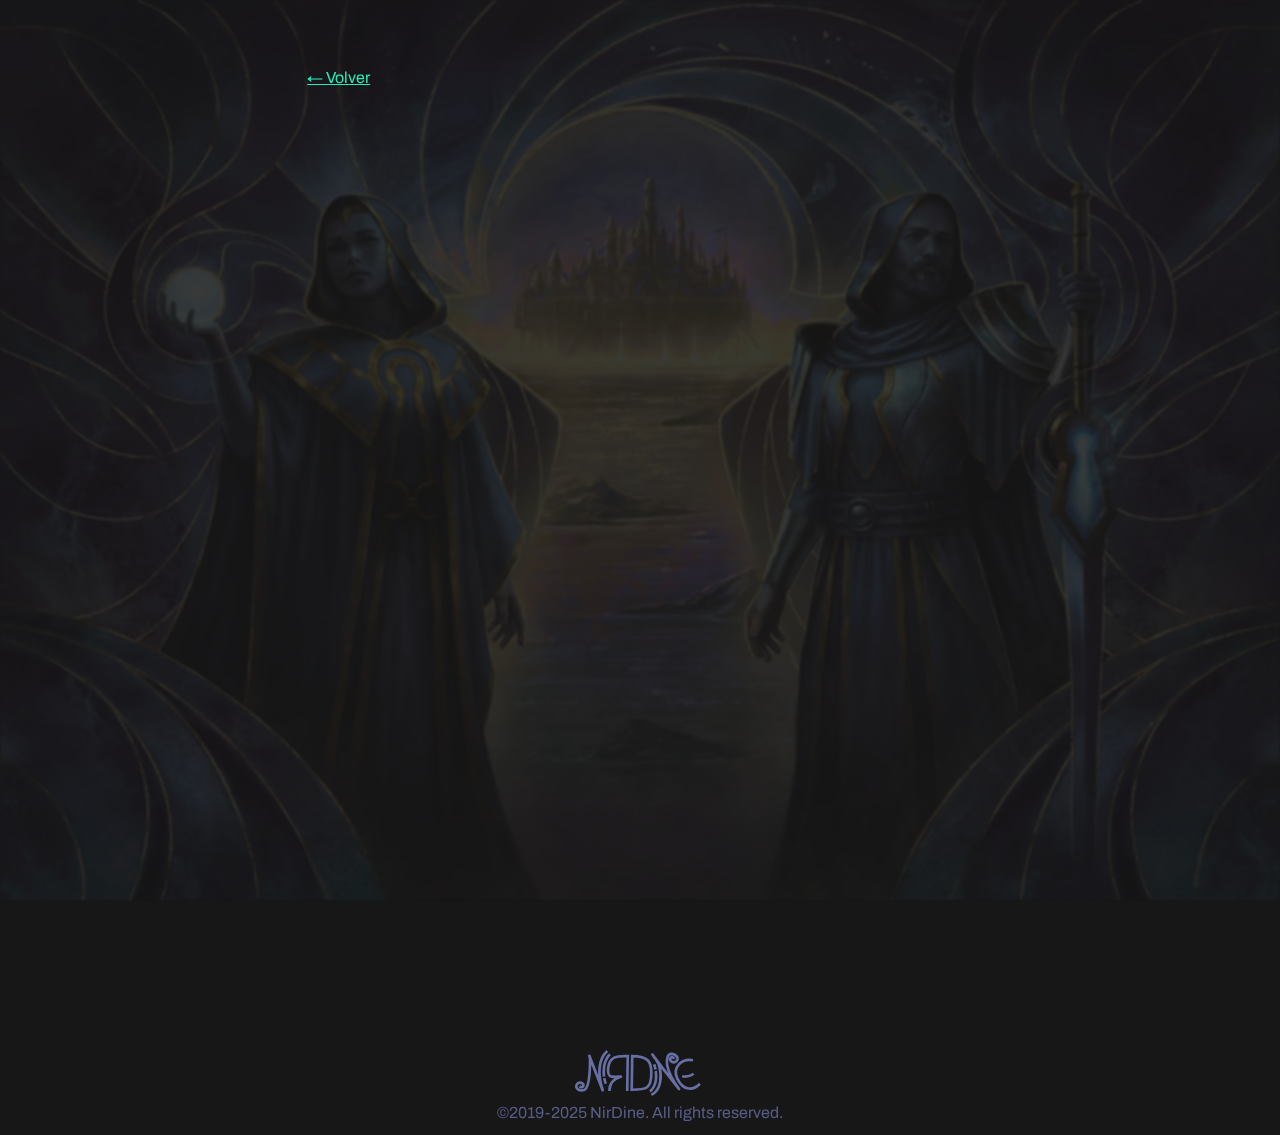
<file: brackets.html>
<!doctype html>
<html lang="es">
    <head>
        <meta charset="utf-8" />
        <meta
            name="viewport"
            content="initial-scale=1, maximum-scale=5, minimum-scale=1, width=320, height=device-height, target-densitydpi=medium-dpi" />
        <meta name="description" content="" />
        <meta name="keywords" content="" />
        <title>2HG Commander - La Plata</title>
        <!-- CSS -->
        <link rel="stylesheet" href="css/reset.css" />
        <link rel="stylesheet" href="css/structure.css" />
        <link rel="stylesheet" href="css/desktop-sm.css" media="screen and (min-device-width: 768px)" />
        <link rel="stylesheet" href="css/desktop-md.css" media="screen and (min-device-width: 1200px)" />
        <link rel="stylesheet" href="css/theme.css" />
        <link rel="stylesheet" href="css/mana.min.css" />

        <link rel="icon" type="image/png" href="img/favicon/favicon-96x96.png" sizes="96x96" />
        <link rel="icon" type="image/svg+xml" href="img/favicon//favicon.svg" />
        <link rel="shortcut icon" href="img/favicon//favicon.ico" />
        <link rel="apple-touch-icon" sizes="180x180" href="img/favicon//apple-touch-icon.png" />
        <meta name="apple-mobile-web-app-title" content="2HGC LP" />
        <link rel="manifest" href="img/favicon//site.webmanifest" />
    </head>
    <body>
        <div class="content-wrapper" style="">
            <main>
                <section id="back" class="hero">
                    <div class="return">
                        <a href="/index.html">← Volver</a>
                    </div>
                </section>

                <section id="brackets" class="hero">
                    <iframe
                        id="brackets-iframe"
                        name="brackets-iframe"
                        src="https://challonge.com/CommanderDuo1/module?multiplier=1.2&show_standings=1&"
                        width="100%"
                        height="700"
                        frameborder="0"
                        scrolling="auto"
                        multiplier="1.9"
                        allowtransparency="true"></iframe>
                </section>
            </main>
            <footer>
                <div class="copyright">
                    <div class="logo">
                        <img src="img/logos/logo.svg" height="50px" width="130px" alt="" />
                    </div>
                    <span>©2019-2025 NirDine. All rights reserved.</span>
                </div>
            </footer>
        </div>
        <script src="https://code.jquery.com/jquery-3.6.0.min.js"></script>
        <script type="text/javascript"></script>
    </body>
</html>
</file>
<file: css/structure.css>
:root {
    --font-scale: 1.333;
    --p: 1rem;
    --h5: calc(var(--p) * var(--font-scale));
    --h4: calc(var(--h5) * var(--font-scale));
    --h3: calc(var(--h4) * var(--font-scale));
    --h2: calc(var(--h3) * var(--font-scale));
    --h1: calc(var(--h2) * var(--font-scale));
    --small: calc(var(--p) / var(--font-scale));
    --margin-lg: 0 12%;
    --margin-md: 0 6%;
    --border1: 1rem;
    --border05: 0.5rem;
}

* {
    scroll-padding-top: 3em;

}
html {
    scroll-behavior: smooth;
    overflow-x: hidden;
    margin: 0;
    height: 100%;
}

img {
  -webkit-user-drag: none;
  -khtml-user-drag: none;
  -moz-user-drag: none;
  -o-user-drag: none;
  user-drag: none;
}


/* text styles */
h1 {
    font-size: var(--h1);
    letter-spacing: 0;
    font-weight: 700;

}

h2 {
    font-size: var(--h2);
    letter-spacing: 0;
    font-weight: 700;
}

h3 {
    font-size: var(--h3);
    font-weight: 700;
}

h4 {
    font-size: var(--h4);
    font-weight: 700;
}

h5 {
    font-size: var(--h5);
    font-weight: 400;
}

a {
    font-size: inherit;
    text-decoration: none;
    color: inherit;
}

p {
    font-size: var(--p);
    letter-spacing: normal;
    text-align: left;
}

::selection {
    background-color: var(--accent50);
}

li {
    font-size: var(--p);
    margin-top: 0.2rem;
}

pre {
    font-size: var(--p);
}

small {
    font-size: var(--small);
}

button {
    font-size: var(--p);
}

.paragraph {
    display: flex;
    flex-direction: column;
    align-items: flex-start;
    justify-content: flex-start;
    gap: 1rem;
    margin-top: 2rem;
}

.link.reversed {
    background-position-y: -0%;
    background-image: linear-gradient(180deg, transparent 50%, var(--text) 50%) !important;
    transition: all 0.1s ease;
    background-size: 2px;
    background-size: auto 190%;
    padding: 3px 0;
}

.link.reversed:hover {
    background-position-y: 5%;
    transition: all 0.1s ease;
}

.link {
    font-size: inherit;
    background-position-y: -0%;
    background-image: linear-gradient(180deg, transparent 50%, var(--accent) 50%) !important;
    transition: all 0.1s ease;
    background-size: 2px;
    background-size: auto 190%;
    padding: 3px 0;
}

.link:hover {
    background-position-y: 5%;
    transition: all 0.1s ease;
}

.utility-link {
    background-image: linear-gradient(180deg, transparent 50%, var(--static9) 50%) !important;
    color: var(--static2);
    font-size: inherit;
    opacity: 70%;
}

.utility-link:hover {
    background-image: linear-gradient(180deg, transparent 50%, var(--static9) 50%) !important;
    color: var(--static2);
}


.content-wrapper {
    display: flex;
    flex-direction: column;
    align-items: center;
    justify-content: flex-start;
    height: 100vh;
    padding: var(--margin-lg);
    width: auto !important;
    position: relative;
    line-height: 1.75;
}


header {
    display: flex;
    justify-content: flex-end;
    height: 42px;
    width: 100%;
    padding: 1em 2em;
}

header ul {
    display: flex;
    gap: 1em;
}

header ul li {
  list-style: none;

}

main {
    display: flex;
    flex-direction: column;
    align-items: center;
    justify-content: flex-start;
    gap: 8em;
    margin: 2rem 0;
    width: 100%;
}

.hero {
    display: flex;
    flex-direction: row;
    justify-content: space-between;
    margin: 2rem 6rem;
    width: 100%;
}


.color-effect {
    color: var(--accent);
}

.font-effect {
    font-style: italic;


}

.hero-text {
    display: flex;
    flex-direction: column;
    justify-content: center;
    gap: 3em;
    width: 60%
}

.hero-text>h1 {
    white-space: nowrap;
    overflow: hidden;
    text-overflow: ellipsis;
    max-width: 100%;
    line-height: 1.3
}

.hero-text>h1+h3 {
    margin-top: -1.6em;
}


.hero-cta {
    display: flex;
    gap: 1em;
    flex-wrap: wrap;
    justify-content: flex-start
}

.hero-scroll {
    display: flex;
    flex-direction: row;
    gap: 1em;
    align-items: center;
    font-size: var(--p)
}

.mondrian {
    max-width: 100%
}

.hero-img {
    width: 40%;
    display: flex;
    flex-direction: column;
    align-items: flex-end;
}

.stick-figure {
    width: 50%;
    position: absolute;
    z-index: -1;
}

.stick-figure {
    width: 50%;
    position: absolute;

}


.stick-figure-samurai {
    width: 500px;
    height: 500px;
    background-image: url("../img/art/stick-figures/hero/samurai.png");
    background-repeat: no-repeat;
    background-size: 50%;
    background-position:  0%;
    bottom: calc(30% - var(--scrollAmount));
}

.stick-figure-duck,
.stick-figure-jumping {

    background-repeat: no-repeat;
    background-size: 50%;
    background-position:  0%;
    bottom: calc(30% - var(--scrollAmount));
}

.stick-figure-falling {
    bottom: calc(30% - var(--scrollAmount) * 1.5);
    right: calc(20% - var(--scrollAmount) / 8);
}

.stick-figure-jumping {
    bottom: calc(40% - var(--scrollAmount) * 1.2);
    left: calc(40% - var(--scrollAmount) / 8);
}

#search {
    display: flex;
    max-width: 600px;

}
.searchInput {
    padding: 2em;
    width: 500px;
    border-top-left-radius:    var(--border1);
    border-bottom-left-radius: var(--border1);
    border-top-right-radius:    0px !important;
    border-bottom-right-radius:  0px !important;

    border: 0px;
}

.newsletter-inputs input[type=submit] {
    padding: 2em;
    border-top-right-radius: var(--border1);
    border-bottom-right-radius: var(--border1);
    border: 0px;
    cursor: pointer;
}

.why {
    width: 100%;
    display: flex;
    flex-direction: column;
    gap: 2em;
    justify-content: center;
    align-items: center;
}


.why h2 {
    text-align: center;
    font-size: var(--h2);
    letter-spacing: 0;
    font-weight: 700;
}

.cardHolder {
    width: 100%;
    display: grid;
    grid-template-columns: repeat(auto-fill, minmax(300px, 1fr));
    gap: 1rem;
}


.card {
    width: 100%;
    display: flex;
    flex-direction: column;
    justify-content: flex-start;
    align-items: center;
    position: relative;
    padding: 2.5rem;
    gap: 20px;
    border-radius: var(--border1);
}

.card img {
    height: 80px;
}

.highlight {
    font-weight: 400;
    z-index: 5;
    position: relative;
    display: flex;
    flex-direction: column;
    justify-content: flex-end;
    font-family: Poppins, sans-serif;
}

.bento {
    width: 100%;
    max-width: 1920px;
    display: flex;
    flex-direction: column;
    gap: 2em;
    justify-content: center;
    align-items: center;
}

.how {
    border-radius: var(--border1);
    padding: 3em 5em;
    display: flex;
    flex-direction: row;
    gap: 6em;
    justify-content: space-between;

}

.info-box-left {
    width: 50%;
    display: flex;
    flex-direction: column;
    gap: 20px
}

.info-box-right {
    display: flex;
    flex-direction: row;
    flex-wrap: wrap;
    width: 70%;
    gap: 2em
}

.step {
    width: 100%;
}

.step.sub {
    margin-left: 3em;
}


.step::before {
    font-size: var(--h3);
    font-weight: 800;
    position: absolute;
    transform: translate(-1em);
    color: var(--accent);
    line-height: 1;
}


.one::before {
    content: "1";

}

.two::before {
    content: "2";
}

.three::before {
    content: "3";
}

.four::before {
    content: "4";
}


.step.sub::before {
    font-size: 1.5em;
    content: "●";
    line-height: inherit;
}

.step.sub.a::before{
    content: 'a';
    
}
.step.sub.b::before{
    content: 'b';
    
}
.step.sub.c::before{
    content: 'c';
    
}




.faq-section {
    display: flex;
    flex-direction: row;
    align-items: flex-start;
    justify-content: space-around;
    gap: 2em;
    width: 100%;
    position: relative;
    
    .part-heading  {
        display: flex;
        flex-direction: column;
        flex: 20%;
        align-items: center;
    }
        

}

.faq-list {

    display: flex;
    flex-direction: column;
    align-items: center;
    justify-content: flex-start;
    gap: 1em;
    position: relative;
    flex: 60%;
}



.faq-cont {
    border-radius: var(--border05);
    background-color: var(--secondary20);
    position: relative;
    width: 100%
}

.faq {
    border: none;
    outline: none;
    text-align: left;
    padding: 20px;
    cursor: pointer;
    border-radius: var(--border05);
    display: flex;
    flex-direction: row;
    justify-content: space-between;
    align-items: center;
    font-weight: 700;
    gap: 10px
}

.faq-a>p {
    font-size: var(--p);
    padding: 1rem 0
}

.faq-a {
    position: relative;
    font-size: var(--p);
    padding: 0 20px;
    width: 100%;
    display: none;
    overflow: hidden;
    transition: max-height .2s ease-in-out;
    border-radius: 0 0 var(--border05) var(--border05)
}

.faq-icon {
    transform: rotate(0);
    transition: all ease-in-out .2s;
    max-width: 5%
}

.is-open .faq-icon {
    transform: rotate(180deg);
    transition: all ease-in-out .2s
}

.is-open .faq-icon path:first-child {
      opacity: 0;
    
}


#register {
    display: flex;
    flex-direction: column;
    padding: 3em 5em;
    gap: 2em;

}

.dwn-wrapper {
    display: flex;
    flex-direction: row;
    gap: 6em;
    justify-content: space-between;
}
.register-box-right,
.register-box-left {
    display: flex;
    flex-direction: row;
    flex-wrap: wrap;
    width: 70%;
}

.register-box-right {
    justify-content: flex-start;
}

.register-box-left {
    width: 30%;
    align-items: center;
    justify-content: center;
    flex-direction: column;
}

.register-link {

}

.form-help-link {
    text-align: right;
 
}


#register .form-inner-container{
   display: flex;
    flex-direction: row;
    gap: 2em;

    h4 {color: var(--accent)}
    input {
    padding: 2em;
    width: 100%;
    border-radius: var(--border1);


    border: 0px;
    }
    label+input {
        margin-bottom: 1em;
    }
    
    .phone-container {
        display: flex;
        align-items: center;
        gap: 0.5em;

    }
    .deck-container {
        display: flex;
        flex-direction: column;
        
        textarea {
            padding: 1em 2em;
        }
    }
}

#register .left-form, #register .right-form {
    display: flex;
    flex-direction: column;
    flex: 1;

    
}

#register form {
    display: flex;
    flex-direction: column;
    gap: 1em;
}

#register .send-deck {
    padding: 1.5em;
    border-radius: var(--border1);
    border: 0px;
    cursor: pointer;
}

.footer {
	display: flex;
	flex-direction: column;
	align-items: flex-start;
	gap: 2em;
	border-radius: 10px;
	background-color: var(--text5);
	color: var(--text);
	padding: 3em 5em;
	width: 100%;
	margin-bottom: 10em
}

.footer-cols {
	display: flex;
	flex-direction: row;
	align-items: flex-start;
	justify-content: space-between;
	gap: 3em;
	width: 100%
}

.footer-col {
	display: flex;
	flex-direction: column;
	gap: 1em;
	width: 30%
}

.footer-col>.menu-item {
	padding: 0
}

@media screen and (max-width: 1000px) {
	.footer-cols {
		flex-direction: column
	}

	.footer-col {
		width: 100%
	}

	.footer {
		padding: 3em
	}
    
}


p {
  font-size: 1.1em;
  line-height: 1.1em;
  padding: 10px 0px;

}


footer .copyright {
    display: flex;
    justify-content: center;
    align-items: center;
    flex-direction: column;
    padding-bottom: 0.5em;


}

.logo 
{  
    margin: 0 auto;
    margin-bottom: -0.5em;

}

.logo img {
        pointer-events: none;

}


.avatar {
    border-radius: 100%;
    width: 9em;
    border: 3px solid var(--primary50);
}




/* responsiveness */


@media screen and (max-width: 1500px) {
    .content-wrapper {
        margin: var(--margin-lg);
    }
}

@media screen and (max-width: 1200px) {
    :root {
        --p: 0.8rem;
    }
    
        #register .form-inner-container {
        flex-direction: column;
    }
    
}

@media screen and (max-width: 1000px) {

    


    .content-wrapper {
        gap: 2em;
        margin: auto;
    }

    .cardHolder {
        display: flex;
        flex-direction: column;
         align-items: center !important;
        gap: 2em;

        
    }

    .card {
        width: 100%;

    }


    main {
        margin: 3% 5%;
        width: 100%;
    }


    main {
        overflow: visible !important;
    }

    #register .form-inner-container {
        flex-direction: column;
    }
}

@media screen and (max-width: 1000px) {
    .hero {
        flex-wrap:wrap;
        justify-content: flex-start;
        margin: 0 6rem
    }

    .hero-text>h1 {
        white-space: wrap;
        font-size: var(--h2)
    }
    
    .hero-text>h1+h3 {
        margin-top: -1em;
    }
    

    .hero-text{
        width: 100%;
        gap: 1em
    }

    .hero-img {
        display: none;

    }

    .hero-img-left {
        display: none
    }

    .hero {
        flex-direction: column-reverse;
        align-items: center;
        gap: 2em
    }

    .searchInput {
        width: 50%;
    }


    .how {
        flex-direction: column;
        padding: 2em 4em;
        align-items: center
    }


    .info-box-left {
        width: 120%
    }

    .info-box-right {
        width: 100%
    }


    .first-row-col1,.first-row-col2,.second-row-col1,.second-row-col2 {
        grid-area: auto!important
    }


      .faq-section {
        flex-direction: column
    }
    

    .faq-list, .step{
        width: 100%;
    }
    
    
    .stick-figure-samurai {
        display: none;
    }


    .part-heading.left {
        align-items: center
    }


    .how {
        gap: 2rem
    }
    
    #register {
        width: 100%;
        display: flex;
        flex-direction: column;
        align-items: center;
        justify-content: flex-start;
        padding: 2em 4em;

    }
    
    .dwn-wrapper {
      flex-direction: column;
      gap: 1em;
    }
    
    .register-box-right {
        
    }
    
    .register-box-left {
      
    }
    
    #register .log-wrapper  {
        width: 100%;
    }
    
    .older-versions-link {
        text-align: center;
        width: 200%;
    }
}


/* Progress bar */
#progress {
    --scrollAmount: 0%;
    width: var(--scrollAmount);
    height: 3px;
    position: fixed;
    top: 0;
    z-index: 1000;
    border-top-right-radius: 20px;
    border-bottom-right-radius: 20px;
}
</file>
<file: css/desktop-sm.css>
@media only screen and (min-width: 768px) {
   
}
</file>
<file: css/desktop-md.css>
@media only screen and (min-width: 1200px) {
    
    
}
</file>
<file: css/theme.css>
/* ----- FONTS ----- */

/* Import fonts */



@import url('https://fonts.googleapis.com/css2?family=Archivo:ital,wght@0,100..900;1,100..900&family=Chivo:ital,wght@0,100..900;1,100..900&display=swap');




/* Set font variables */
:root {
    --bodyFont: 'Archivo', sans-serif;
    --titleFont:  'Chivo', sans-serif;
}

/* Set font families for elements */
body,
p,
textarea,
h5,
h6 {
  font-family: var(--bodyFont);
}

h1,
h2,
h3,
h4 {
  font-family: var(--titleFont);
}



/* ----- COLORS ----- */

/* Set color variables */
:root {


    --text: #b4b4b4;
    --background: #171717;
    --primary: #bdbdbd;
    --secondary: #CCC5B8;
    --accent: #28ebb6;
    --textcontrast: #64d97b;
    --bgcontrast: #64d97b;
    --primarycontrast: #64d97b;
    --secondarycontrast: #ffdd00;
    --accentcontrast: #8fff9e;
    --accentdark: #1d8094;
    --text5: hsl(34, 6%, 24%, 5%);
    --text10: hsl(34, 6%, 24%, 10%);
    --text15: hsl(34, 6%, 24%, 15%);
    --text20: hsl(34, 6%, 24%, 20%);
    --text25: hsl(34, 6%, 24%, 25%);
    --text30: hsl(34, 6%, 24%, 30%);
    --text35: hsl(34, 6%, 24%, 35%);
    --text40: hsl(34, 6%, 24%, 40%);
    --text45: hsl(34, 6%, 24%, 45%);
    --text50: hsl(34, 6%, 24%, 50%);
    --text55: hsl(34, 6%, 24%, 55%);
    --text60: hsl(34, 6%, 24%, 60%);
    --text65: hsl(34, 6%, 24%, 65%);
    --text70: hsl(34, 6%, 24%, 70%);
    --text75: hsl(34, 6%, 24%, 75%);
    --text80: hsl(34, 6%, 24%, 80%);
    --text85: hsl(34, 6%, 24%, 85%);
    --text90: hsl(34, 6%, 24%, 90%);
    --text95: hsl(34, 6%, 24%, 95%);
    --primary5: hsl(40, 4%, 14%, 5%);
    --primary10: hsl(40, 4%, 14%, 10%);
    --primary15: hsl(40, 4%, 14%, 15%);
    --primary20: hsl(40, 4%, 14%, 20%);
    --primary25: hsl(40, 4%, 14%, 25%);
    --primary30: hsl(40, 4%, 14%, 30%);
    --primary35: hsl(40, 4%, 14%, 35%);
    --primary40: hsl(40, 4%, 14%, 40%);
    --primary45: hsl(40, 4%, 14%, 45%);
    --primary50: hsl(40, 4%, 14%, 50%);
    --primary55: hsl(40, 4%, 14%, 55%);
    --primary60: hsl(40, 4%, 14%, 60%);
    --primary65: hsl(40, 4%, 14%, 65%);
    --primary70: hsl(40, 4%, 14%, 70%);
    --primary75: hsl(40, 4%, 14%, 75%);
    --primary80: hsl(40, 4%, 14%, 80%);
    --primary85: hsl(40, 4%, 14%, 85%);
    --primary90: hsl(40, 4%, 14%, 90%);
    --primary95: hsl(40, 4%, 14%, 95%);
    --secondary5: hsl(39, 16%, 76%, 5%);
    --secondary10: hsl(39, 16%, 76%, 10%);
    --secondary15: hsl(39, 16%, 76%, 15%);
    --secondary20: hsl(39, 16%, 76%, 20%);
    --secondary25: hsl(39, 16%, 76%, 25%);
    --secondary30: hsl(39, 16%, 76%, 30%);
    --secondary35: hsl(39, 16%, 76%, 35%);
    --secondary40: hsl(39, 16%, 76%, 40%);
    --secondary45: hsl(39, 16%, 76%, 45%);
    --secondary50: hsl(39, 16%, 76%, 50%);
    --secondary55: hsl(39, 16%, 76%, 55%);
    --secondary60: hsl(39, 16%, 76%, 60%);
    --secondary65: hsl(39, 16%, 76%, 65%);
    --secondary70: hsl(39, 16%, 76%, 70%);
    --secondary75: hsl(39, 16%, 76%, 75%);
    --secondary80: hsl(39, 16%, 76%, 80%);
    --secondary85: hsl(39, 16%, 76%, 85%);
    --secondary90: hsl(39, 16%, 76%, 90%);
    --secondary95: hsl(39, 16%, 76%, 95%);
    --accent5: hsl(17, 83%, 54%, 5%);
    --accent10: hsl(164deg 83% 54% / 10%);
    --accent15: hsl(164deg 83% 54% / 15%);
    --accent20: hsl(164deg 83% 54% / 20%);
    --accent25: hsl(164deg 83% 54% / 25%);
    --accent30: hsl(164deg 83% 54% / 30%);
    --accent35: hsl(164deg 83% 54% / 35%);
    --accent40: hsl(164deg 83% 54% / 40%);
    --accent45: hsl(164deg 83% 54% / 45%);
    --accent50: hsl(164deg 83% 54% / 50%);
    --accent55: hsl(164deg 83% 54% / 55%);
    --accent60: hsl(164deg 83% 54% / 60%);
    --accent65: hsl(164deg 83% 54% / 65%);
    --accent70: hsl(164deg 83% 54% / 70%);
    --accent75: hsl(164deg 83% 54% / 75%);
    --accent80: hsl(164deg 83% 54% / 80%);
    --accent85: hsl(164deg 83% 54% / 85%);
    --accent90: hsl(164deg 83% 54% / 90%);
    --accent95: hsl(164deg 83% 54% / 95%);

    --nirdine: #676FA3;
    
    --bg-art: url(/img/art/bg.png);
    --discord: #5865f2;
    --patreon: #ff424d;

}

/* Set colors for elements */
body {
  background: var(--background);
  background-position: top;
  background-repeat: no-repeat;
  background-size: cover;
}

body::before {
    content: "";
    display: block;
    height: 100%;
    left: 0px;
    position: fixed;
    top: 0px;
    width: 100%;
    z-index: -1;
    background-image: url(../img/art/bg2.webp);
    background-attachment: fixed;
    background-position: center;
    background-size: cover;
    background-repeat: no-repeat;
    filter: blur(1px);
    opacity: 0.15;
}





.element {
    background: rgba(0, 0, 0, 0.5);
    border-radius: 16px;
    box-shadow: 0 4px 30px rgba(0, 0, 0, 0.1);
    backdrop-filter: blur(6px);
    -webkit-backdrop-filter: blur(6px);
    border-color: rgba(255, 255, 255, 0.14);
}

input[type=submit] {
    background: var(--accent);
    color: var(--background);
}


#search .searchInput:hover,
#search .searchInput:focus-visible {
    background: var(--background);
}

.searchButton:hover,
.searchButton:focus-visible,
header ul img:hover,
header ul a:focus-visible img,
input[type="submit"]:hover,
input[type="submit"]:focus-visible{
    filter: brightness(1.2);
}


h1,
h2,
h3,
h4,
h5,
h6,

input,
textarea {
    color: var(--primary);
}

p,
span,
.hero-scroll,
label {
    color: var(--text);
}

a {
  text-decoration: underline;
  color: var(--accent);
}

strong {
    font-weight: 700;
}

mark {
    color: var(--accent);
}


footer span {
    color: var(--nirdine);
    opacity: 0.8;
}

footer:hover,
foooter:focus-within {
    opacity: 1;
}

#progress {
  background-image: linear-gradient(120deg, var(--accent) 0%, var(--accentdark) 100%);
}
</file>
<file: css/mana.min.css>
﻿@font-face{font-family:"Mana";src:url("../fonts/mana.eot?v=1.16.0");src:url("../fonts/mana.eot?#iefix&v=1.16.0") format("embedded-opentype"),url("../fonts/mana.woff?v=1.16.0") format("woff"),url("../fonts/mana.ttf?v=1.16.0") format("truetype"),url("../fonts/mana.svg?v=1.16.0#mana") format("svg");font-weight:normal;font-style:normal}@font-face{font-family:"MPlantin";src:url("../fonts/mplantin.eot?v=1.16.0");src:url("../fonts/mplantin.eot?#iefix&v=1.16.0") format("embedded-opentype"),url("../fonts/mplantin.woff?v=1.16.0") format("woff"),url("../fonts/mplantin.ttf?v=1.16.0") format("truetype"),url("../fonts/mplantin.svg?v=1.16.0#mplantin") format("svg");font-weight:normal;font-style:normal}.ms{display:inline-block;font:normal normal normal 14px Mana;font-size:inherit;line-height:1em;text-rendering:auto;transform:translate(0, 0);speak:none;text-transform:none;vertical-align:middle;-webkit-font-smoothing:antialiased;-moz-osx-font-smoothing:grayscale}.ms-w::before{content:""}.ms-w-original::before{content:""}.ms-w-list::before{content:""}.ms-u::before{content:""}.ms-b::before{content:""}.ms-r::before{content:""}.ms-g::before{content:""}.ms-0::before{content:""}.ms-1::before{content:""}.ms-2::before{content:""}.ms-3::before{content:""}.ms-4::before{content:""}.ms-5::before{content:""}.ms-6::before{content:""}.ms-7::before{content:""}.ms-8::before{content:""}.ms-9::before{content:""}.ms-10::before{content:""}.ms-11::before{content:""}.ms-12::before{content:""}.ms-13::before{content:""}.ms-14::before{content:""}.ms-15::before{content:""}.ms-16::before{content:""}.ms-17::before{content:""}.ms-18::before{content:""}.ms-19::before{content:""}.ms-20::before{content:""}.ms-x::before{content:""}.ms-y::before{content:""}.ms-z::before{content:""}.ms-p::before,.ms-watermark-phyrexian::before{content:""}.ms-s::before{content:""}.ms-s-mtga::before{content:""}.ms-c::before{content:""}.ms-e::before,.ms-energy::before{content:""}.ms-acorn::before{content:""}.ms-ticket::before,.ms-tk::before{content:""}.ms-1-2::before{content:""}.ms-infinity::before{content:""}.ms-tap::before{content:""}.ms-untap::before{content:""}.ms-tap-alt::before{content:""}.ms-chaos::before{content:""}.ms-artifact::before{content:""}.ms-battle::before{content:""}.ms-battle-siege::before{content:""}.ms-commander::before{content:""}.ms-conspiracy::before{content:""}.ms-creature::before{content:""}.ms-enchantment::before{content:""}.ms-dungeon::before{content:""}.ms-instant::before{content:""}.ms-land::before{content:""}.ms-multicolor::before{content:""}.ms-phenomenon::before{content:""}.ms-plane::before{content:""}.ms-planeswalker::before,.ms-watermark-planeswalker::before{content:""}.ms-rarity::before{content:""}.ms-saga::before{content:""}.ms-scheme::before{content:""}.ms-sorcery::before{content:""}.ms-token::before{content:""}.ms-tribal::before,.ms-multiple::before{content:""}.ms-vanguard::before{content:""}.ms-hand::before{content:""}.ms-library::before{content:""}.ms-graveyard::before{content:""}.ms-exile::before{content:""}.ms-wu::before,.ms-wb::before,.ms-rw::after,.ms-gw::after,.ms-2w::after{content:""}.ms-ub::before,.ms-ur::before,.ms-wu::after,.ms-gu::after,.ms-2u::after{content:""}.ms-br::before,.ms-bg::before,.ms-wb::after,.ms-ub::after,.ms-2b::after{content:""}.ms-rw::before,.ms-rg::before,.ms-ur::after,.ms-br::after,.ms-2r::after{content:""}.ms-gw::before,.ms-gu::before,.ms-bg::after,.ms-rg::after,.ms-2g::after{content:""}.ms-2w::before,.ms-2u::before,.ms-2b::before,.ms-2r::before,.ms-2g::before{content:""}.ms-wp::before,.ms-up::before,.ms-bp::before,.ms-rp::before,.ms-gp::before,.ms-wup::before,.ms-wup::after,.ms-wbp::before,.ms-wbp::after,.ms-ubp::before,.ms-ubp::after,.ms-urp::before,.ms-urp::after,.ms-brp::before,.ms-brp::after,.ms-bgp::before,.ms-bgp::after,.ms-rwp::before,.ms-rwp::after,.ms-rgp::before,.ms-rgp::after,.ms-gwp::before,.ms-gwp::after,.ms-gup::before,.ms-gup::after{content:""}.ms-100::before{content:""}.ms-1000000::before{content:""}.ms-loyalty-up::before{content:""}.ms-loyalty-down::before{content:""}.ms-loyalty-zero::before{content:""}.ms-loyalty-start::before{content:""}.ms-defense::before{content:""}.ms-defense-border::before{content:""}.ms-level::before{content:""}.ms-level::after{content:""}.ms-dfc-back::before{content:""}.ms-dfc-day::before{content:""}.ms-dfc-emrakul::before{content:""}.ms-dfc-enchantment::before{content:""}.ms-dfc-facedown::before{content:""}.ms-dfc-front::before{content:""}.ms-dfc-ignite::before{content:""}.ms-dfc-land::before{content:""}.ms-dfc-lesson::before{content:""}.ms-dfc-meld::before{content:""}.ms-dfc-modal-back::before{content:""}.ms-dfc-modal-face::before{content:""}.ms-dfc-moon::before{content:""}.ms-dfc-night::before{content:""}.ms-dfc-saga::before{content:""}.ms-dfc-saga-creature::before{content:""}.ms-dfc-spark::before{content:""}.ms-flashback::before{content:""}.ms-power::before{content:""}.ms-toughness::before{content:""}.ms-artist-brush::before{content:""}.ms-artist-nib::before{content:""}.ms-guild-azorius::before,.ms-watermark-azorius::before{content:""}.ms-guild-boros::before,.ms-watermark-boros::before{content:""}.ms-guild-dimir::before,.ms-watermark-dimir::before{content:""}.ms-guild-golgari::before,.ms-watermark-golgari::before{content:""}.ms-guild-gruul::before,.ms-watermark-gruul::before{content:""}.ms-guild-izzet::before,.ms-watermark-izzet::before{content:""}.ms-guild-orzhov::before,.ms-watermark-orzhov::before{content:""}.ms-guild-rakdos::before,.ms-watermark-rakdos::before{content:""}.ms-guild-selesnya::before,.ms-watermark-selesnya::before{content:""}.ms-guild-simic::before,.ms-watermark-simic::before{content:""}.ms-clan-abzan::before,.ms-watermark-abzan::before{content:""}.ms-clan-jeskai::before,.ms-watermark-jeskai::before{content:""}.ms-clan-mardu::before,.ms-watermark-mardu::before{content:""}.ms-clan-sultai::before,.ms-watermark-sultai::before{content:""}.ms-clan-temur::before,.ms-watermark-temur::before{content:""}.ms-clan-atarka::before,.ms-watermark-atarka::before{content:""}.ms-clan-dromoka::before,.ms-watermark-dromoka::before{content:""}.ms-clan-kolaghan::before,.ms-watermark-kolaghan::before{content:""}.ms-clan-ojutai::before,.ms-watermark-ojutai::before{content:""}.ms-clan-silumgar::before,.ms-watermark-silumgar::before{content:""}.ms-polis-setessa::before{content:""}.ms-polis-akros::before{content:""}.ms-polis-meletis::before{content:""}.ms-school-lorehold::before,.ms-watermark-lorehold::before{content:""}.ms-school-prismari::before,.ms-watermark-prismari::before{content:""}.ms-school-quandrix::before,.ms-watermark-quandrix::before{content:""}.ms-school-silverquill::before,.ms-watermark-silverquill::before{content:""}.ms-school-witherbloom::before,.ms-watermark-witherbloom::before{content:""}.ms-counter-arrow::before{content:""}.ms-counter-brick::before{content:""}.ms-counter-charge::before{content:""}.ms-counter-damage::before{content:""}.ms-counter-devotion::before{content:""}.ms-counter-doom::before{content:""}.ms-counter-echo::before{content:""}.ms-counter-flame::before{content:""}.ms-counter-flood::before{content:""}.ms-counter-fungus::before{content:""}.ms-counter-gold::before{content:""}.ms-counter-ki::before{content:""}.ms-counter-lore::before{content:""}.ms-counter-loyalty::before{content:""}.ms-counter-mining::before{content:""}.ms-counter-minus::before{content:""}.ms-counter-minus-uneven::before{content:""}.ms-counter-muster::before{content:""}.ms-counter-paw::before{content:""}.ms-counter-pin::before{content:""}.ms-counter-plus::before{content:""}.ms-counter-plus-uneven::before{content:""}.ms-counter-scream::before{content:""}.ms-counter-skeleton::before{content:""}.ms-counter-skull::before{content:""}.ms-counter-slime::before{content:""}.ms-counter-time::before{content:""}.ms-counter-verse::before{content:""}.ms-counter-void::before{content:""}.ms-counter-vortex::before{content:""}.ms-counter-shield::before{content:""}.ms-counter-stun::before{content:""}.ms-ability-activated::before,.ms-ability-crew::before,.ms-ability-cycling::before{content:""}.ms-ability-adamant::before{content:""}.ms-ability-adapt::before{content:""}.ms-ability-addendum::before{content:""}.ms-ability-adventure::before{content:""}.ms-ability-afflict::before{content:""}.ms-ability-afterlife::before{content:""}.ms-ability-aftermath::before{content:""}.ms-ability-alliance::before{content:""}.ms-ability-amass-orcs::before{content:""}.ms-ability-amass-zombies::before,.ms-ability-amass::before{content:""}.ms-ability-ascend::before{content:""}.ms-ability-backup::before{content:""}.ms-ability-bargain::before{content:""}.ms-ability-blitz::before{content:""}.ms-ability-boast::before{content:""}.ms-ability-casualty::before{content:""}.ms-ability-celebration::before{content:""}.ms-ability-changeling::before{content:""}.ms-ability-channel::before{content:""}.ms-ability-cleave::before{content:""}.ms-ability-combat-condition::before{content:""}.ms-ability-companion::before{content:""}.ms-ability-constellation::before{content:""}.ms-ability-convoke-original::before{content:""}.ms-ability-convoke::before{content:""}.ms-ability-corrupted::before{content:""}.ms-ability-coven::before{content:""}.ms-ability-d20::before{content:""}.ms-ability-day-night::before{content:""}.ms-ability-daybound-nightbound::before{content:""}.ms-ability-deathtouch::before{content:""}.ms-ability-decayed::before{content:""}.ms-ability-defender::before{content:""}.ms-ability-devotion::before{content:""}.ms-ability-disturb::before{content:""}.ms-ability-domain::before{content:""}.ms-ability-double-strike::before{content:""}.ms-ability-dungeon::before{content:""}.ms-ability-embalm::before{content:""}.ms-ability-enlist::before{content:""}.ms-ability-enrage::before{content:""}.ms-ability-enrage-original::before{content:""}.ms-ability-escape::before{content:""}.ms-ability-eternalize::before{content:""}.ms-ability-exploit::before{content:""}.ms-ability-explore::before{content:""}.ms-ability-fabricate::before{content:""}.ms-ability-first-strike::before{content:""}.ms-ability-flash::before{content:""}.ms-ability-flying::before{content:""}.ms-ability-for-mirrodin::before{content:""}.ms-ability-foretell::before,.ms-watermark-foretell::before{content:""}.ms-ability-goad::before{content:""}.ms-ability-haste::before{content:""}.ms-ability-hexproof::before{content:""}.ms-ability-hexproof-black::before{content:""}.ms-ability-hexproof-blue::before{content:""}.ms-ability-hexproof-green::before{content:""}.ms-ability-hexproof-red::before{content:""}.ms-ability-hexproof-white::before{content:""}.ms-ability-hideaway::before{content:""}.ms-ability-improvise::before{content:""}.ms-ability-incubate::before{content:""}.ms-ability-indestructible::before{content:""}.ms-ability-investigate::before{content:""}.ms-ability-jumpstart::before{content:""}.ms-ability-kicker::before{content:""}.ms-ability-landfall::before{content:""}.ms-ability-learn::before{content:""}.ms-ability-lifelink::before{content:""}.ms-ability-magecraft::before{content:""}.ms-ability-meld::before{content:""}.ms-ability-menace::before{content:""}.ms-ability-mentor::before{content:""}.ms-ability-mutate::before{content:""}.ms-ability-ninjutsu::before{content:""}.ms-ability-obscura::before{content:""}.ms-ability-party::before{content:""}.ms-ability-phyrexian::before{content:""}.ms-ability-proliferate::before{content:""}.ms-ability-prototype::before{content:""}.ms-ability-prowess::before{content:""}.ms-ability-raid::before{content:""}.ms-ability-reach::before{content:""}.ms-ability-read-ahead::before{content:""}.ms-ability-reconfigure::before{content:""}.ms-ability-revolt::before{content:""}.ms-ability-ring-bearer::before{content:""}.ms-ability-riot::before{content:""}.ms-ability-role-cursed::before{content:""}.ms-ability-role-monster::before{content:""}.ms-ability-role-royal::before{content:""}.ms-ability-role-sorceror::before{content:""}.ms-ability-role-wicked::before{content:""}.ms-ability-role-young-hero::before{content:""}.ms-ability-specialize::before{content:""}.ms-ability-spectacle::before{content:""}.ms-ability-static::before,.ms-ability-enchant::before{content:""}.ms-ability-summoning-sickness::before{content:""}.ms-ability-surveil::before{content:""}.ms-ability-the-ring-tempts-you::before{content:""}.ms-ability-toxic::before{content:""}.ms-ability-training::before{content:""}.ms-ability-trample::before{content:""}.ms-ability-transform::before{content:""}.ms-ability-triggered::before{content:""}.ms-ability-undergrowth::before{content:""}.ms-ability-unearth::before{content:""}.ms-ability-vigilance::before{content:""}.ms-ability-ward::before{content:""}.ms-ability-haktos-the-unscarred::before{content:""}.ms-ability-robber-of-the-rich::before{content:""}.ms-watermark-agentsofsneak::before{content:""}.ms-watermark-arena::before{content:""}.ms-watermark-brokers::before{content:""}.ms-watermark-cabaretti::before{content:""}.ms-watermark-colorpie::before{content:""}.ms-watermark-conspiracy::before{content:""}.ms-watermark-corocoro::before{content:""}.ms-watermark-crossbreedlabs::before{content:""}.ms-watermark-dci::before{content:""}.ms-watermark-dengekimaoh::before{content:""}.ms-watermark-desparked::before{content:""}.ms-watermark-dnd::before{content:""}.ms-watermark-flavor-aestheticconsultation::before{content:""}.ms-watermark-flavor-farewelltoarms::before{content:""}.ms-watermark-flavor-monkeymonkeymonkey::before{content:""}.ms-watermark-flavor-moxlotus::before{content:""}.ms-watermark-flavor-myfirsttome::before{content:""}.ms-watermark-flavor-shoetree::before{content:""}.ms-watermark-flavor-whenfluffybunniesattack::before{content:""}.ms-watermark-fnm::before{content:""}.ms-watermark-goblinexplosioneers::before{content:""}.ms-watermark-grandprix::before{content:""}.ms-watermark-grandprix2::before{content:""}.ms-watermark-herospath::before{content:""}.ms-watermark-herospath-1::before{content:""}.ms-watermark-herospath-2::before{content:""}.ms-watermark-herospath-3::before{content:""}.ms-watermark-herospath-4::before{content:""}.ms-watermark-herospath-5::before{content:""}.ms-watermark-herospath-6::before{content:""}.ms-watermark-herospath-7::before{content:""}.ms-watermark-herospath-8::before{content:""}.ms-watermark-herospath-9::before{content:""}.ms-watermark-japanjunior::before{content:""}.ms-watermark-judgeacademy::before{content:""}.ms-watermark-junior::before{content:""}.ms-watermark-juniorapac::before{content:""}.ms-watermark-junioreurope::before{content:""}.ms-watermark-leagueofdastardlydoom::before{content:""}.ms-watermark-maestros::before{content:""}.ms-watermark-mirran::before{content:""}.ms-watermark-cutiemark-apples::before{content:""}.ms-watermark-cutiemark-balloons::before{content:""}.ms-watermark-cutiemark-butterflies::before{content:""}.ms-watermark-cutiemark-gems::before{content:""}.ms-watermark-cutiemark-rainbow::before{content:""}.ms-watermark-cutiemark-sparkle::before{content:""}.ms-watermark-cutiemark-waningmoon::before{content:""}.ms-watermark-cutiemark-waxingmoon::before{content:""}.ms-watermark-mps::before{content:""}.ms-watermark-mtg::before{content:""}.ms-watermark-mtg10::before{content:""}.ms-watermark-mtg15::before{content:""}.ms-watermark-nerf::before{content:""}.ms-watermark-obscura::before{content:""}.ms-watermark-orderofthewidget::before{content:""}.ms-watermark-protour::before{content:""}.ms-watermark-riveteers::before{content:""}.ms-watermark-scholarship::before{content:""}.ms-watermark-transformers::before{content:""}.ms-watermark-wotc::before{content:""}.ms-watermark-wpn::before{content:""}.ms-cost{background-color:#beb9b2;border-radius:1em;color:#111;font-size:.95em;width:1.3em;height:1.3em;line-height:1.35em;text-align:center}.ms-cost.ms-w,.ms-cost.ms-wp{background-color:#f0f2c0}.ms-cost.ms-u,.ms-cost.ms-up{background-color:#b5cde3}.ms-cost.ms-b,.ms-cost.ms-bp{background-color:#aca29a}.ms-cost.ms-r,.ms-cost.ms-rp{background-color:#db8664}.ms-cost.ms-g,.ms-cost.ms-gp{background-color:#93b483}.ms-cost.ms-wu,.ms-cost.ms-wb,.ms-cost.ms-ub,.ms-cost.ms-ur,.ms-cost.ms-br,.ms-cost.ms-bg,.ms-cost.ms-rw,.ms-cost.ms-rg,.ms-cost.ms-gw,.ms-cost.ms-gu,.ms-cost.ms-2w,.ms-cost.ms-2u,.ms-cost.ms-2b,.ms-cost.ms-2r,.ms-cost.ms-2g,.ms-cost.ms-wup,.ms-cost.ms-wbp,.ms-cost.ms-ubp,.ms-cost.ms-urp,.ms-cost.ms-brp,.ms-cost.ms-bgp,.ms-cost.ms-rwp,.ms-cost.ms-rgp,.ms-cost.ms-gwp,.ms-cost.ms-gup{position:relative;width:1.3em;height:1.3em}.ms-cost.ms-wu::before,.ms-cost.ms-wu::after,.ms-cost.ms-wb::before,.ms-cost.ms-wb::after,.ms-cost.ms-ub::before,.ms-cost.ms-ub::after,.ms-cost.ms-ur::before,.ms-cost.ms-ur::after,.ms-cost.ms-br::before,.ms-cost.ms-br::after,.ms-cost.ms-bg::before,.ms-cost.ms-bg::after,.ms-cost.ms-rw::before,.ms-cost.ms-rw::after,.ms-cost.ms-rg::before,.ms-cost.ms-rg::after,.ms-cost.ms-gw::before,.ms-cost.ms-gw::after,.ms-cost.ms-gu::before,.ms-cost.ms-gu::after,.ms-cost.ms-2w::before,.ms-cost.ms-2w::after,.ms-cost.ms-2u::before,.ms-cost.ms-2u::after,.ms-cost.ms-2b::before,.ms-cost.ms-2b::after,.ms-cost.ms-2r::before,.ms-cost.ms-2r::after,.ms-cost.ms-2g::before,.ms-cost.ms-2g::after,.ms-cost.ms-wup::before,.ms-cost.ms-wup::after,.ms-cost.ms-wbp::before,.ms-cost.ms-wbp::after,.ms-cost.ms-ubp::before,.ms-cost.ms-ubp::after,.ms-cost.ms-urp::before,.ms-cost.ms-urp::after,.ms-cost.ms-brp::before,.ms-cost.ms-brp::after,.ms-cost.ms-bgp::before,.ms-cost.ms-bgp::after,.ms-cost.ms-rwp::before,.ms-cost.ms-rwp::after,.ms-cost.ms-rgp::before,.ms-cost.ms-rgp::after,.ms-cost.ms-gwp::before,.ms-cost.ms-gwp::after,.ms-cost.ms-gup::before,.ms-cost.ms-gup::after{font-size:.55em !important;position:absolute}.ms-cost.ms-wu::before,.ms-cost.ms-wb::before,.ms-cost.ms-ub::before,.ms-cost.ms-ur::before,.ms-cost.ms-br::before,.ms-cost.ms-bg::before,.ms-cost.ms-rw::before,.ms-cost.ms-rg::before,.ms-cost.ms-gw::before,.ms-cost.ms-gu::before,.ms-cost.ms-2w::before,.ms-cost.ms-2u::before,.ms-cost.ms-2b::before,.ms-cost.ms-2r::before,.ms-cost.ms-2g::before,.ms-cost.ms-wup::before,.ms-cost.ms-wbp::before,.ms-cost.ms-ubp::before,.ms-cost.ms-urp::before,.ms-cost.ms-brp::before,.ms-cost.ms-bgp::before,.ms-cost.ms-rwp::before,.ms-cost.ms-rgp::before,.ms-cost.ms-gwp::before,.ms-cost.ms-gup::before{top:-0.38em;left:.28em}.ms-cost.ms-wu::after,.ms-cost.ms-wb::after,.ms-cost.ms-ub::after,.ms-cost.ms-ur::after,.ms-cost.ms-br::after,.ms-cost.ms-bg::after,.ms-cost.ms-rw::after,.ms-cost.ms-rg::after,.ms-cost.ms-gw::after,.ms-cost.ms-gu::after,.ms-cost.ms-2w::after,.ms-cost.ms-2u::after,.ms-cost.ms-2b::after,.ms-cost.ms-2r::after,.ms-cost.ms-2g::after,.ms-cost.ms-wup::after,.ms-cost.ms-wbp::after,.ms-cost.ms-ubp::after,.ms-cost.ms-urp::after,.ms-cost.ms-brp::after,.ms-cost.ms-bgp::after,.ms-cost.ms-rwp::after,.ms-cost.ms-rgp::after,.ms-cost.ms-gwp::after,.ms-cost.ms-gup::after{top:.5em;left:1em}.ms-cost.ms-wu,.ms-cost.ms-wup{background:#edf2b0;background:-moz-linear-gradient(-45deg, #edf2b0 0%, #edf2b0 50%, #a6c1dd 50%, #a6c1dd 100%);background:-webkit-gradient(linear, left top, right bottom, color-stop(0%, #edf2b0), color-stop(50%, #edf2b0), color-stop(50%, #a6c1dd), color-stop(100%, #a6c1dd));background:-webkit-linear-gradient(-45deg, #edf2b0 0%, #edf2b0 50%, #a6c1dd 50%, #a6c1dd 100%);background:-o-linear-gradient(-45deg, #edf2b0 0%, #edf2b0 50%, #a6c1dd 50%, #a6c1dd 100%);background:-ms-linear-gradient(-45deg, #edf2b0 0%, #edf2b0 50%, #a6c1dd 50%, #a6c1dd 100%);background:linear-gradient(135deg, #edf2b0 0%, #edf2b0 50%, #a6c1dd 50%, #a6c1dd 100%);filter:progid:DXImageTransform.Microsoft.gradient( startColorstr="#edf2b0", endColorstr="#a6c1dd",GradientType=1 )}.ms-cost.ms-wb,.ms-cost.ms-wbp{background:#edf2b0;background:-moz-linear-gradient(-45deg, #edf2b0 0%, #edf2b0 50%, #9c9188 50%, #9c9188 100%);background:-webkit-gradient(linear, left top, right bottom, color-stop(0%, #edf2b0), color-stop(50%, #edf2b0), color-stop(50%, #9c9188), color-stop(100%, #9c9188));background:-webkit-linear-gradient(-45deg, #edf2b0 0%, #edf2b0 50%, #9c9188 50%, #9c9188 100%);background:-o-linear-gradient(-45deg, #edf2b0 0%, #edf2b0 50%, #9c9188 50%, #9c9188 100%);background:-ms-linear-gradient(-45deg, #edf2b0 0%, #edf2b0 50%, #9c9188 50%, #9c9188 100%);background:linear-gradient(135deg, #edf2b0 0%, #edf2b0 50%, #9c9188 50%, #9c9188 100%);filter:progid:DXImageTransform.Microsoft.gradient( startColorstr="#edf2b0", endColorstr="#9c9188",GradientType=1 )}.ms-cost.ms-ub,.ms-cost.ms-ubp{background:#a6c1dd;background:-moz-linear-gradient(-45deg, #a6c1dd 0%, #a6c1dd 50%, #9c9188 50%, #9c9188 100%);background:-webkit-gradient(linear, left top, right bottom, color-stop(0%, #a6c1dd), color-stop(50%, #a6c1dd), color-stop(50%, #9c9188), color-stop(100%, #9c9188));background:-webkit-linear-gradient(-45deg, #a6c1dd 0%, #a6c1dd 50%, #9c9188 50%, #9c9188 100%);background:-o-linear-gradient(-45deg, #a6c1dd 0%, #a6c1dd 50%, #9c9188 50%, #9c9188 100%);background:-ms-linear-gradient(-45deg, #a6c1dd 0%, #a6c1dd 50%, #9c9188 50%, #9c9188 100%);background:linear-gradient(135deg, #a6c1dd 0%, #a6c1dd 50%, #9c9188 50%, #9c9188 100%);filter:progid:DXImageTransform.Microsoft.gradient( startColorstr="#a6c1dd", endColorstr="#9c9188",GradientType=1 )}.ms-cost.ms-ur,.ms-cost.ms-urp{background:#a6c1dd;background:-moz-linear-gradient(-45deg, #a6c1dd 0%, #a6c1dd 50%, #db8664 50%, #db8664 100%);background:-webkit-gradient(linear, left top, right bottom, color-stop(0%, #a6c1dd), color-stop(50%, #a6c1dd), color-stop(50%, #db8664), color-stop(100%, #db8664));background:-webkit-linear-gradient(-45deg, #a6c1dd 0%, #a6c1dd 50%, #db8664 50%, #db8664 100%);background:-o-linear-gradient(-45deg, #a6c1dd 0%, #a6c1dd 50%, #db8664 50%, #db8664 100%);background:-ms-linear-gradient(-45deg, #a6c1dd 0%, #a6c1dd 50%, #db8664 50%, #db8664 100%);background:linear-gradient(135deg, #a6c1dd 0%, #a6c1dd 50%, #db8664 50%, #db8664 100%);filter:progid:DXImageTransform.Microsoft.gradient( startColorstr="#a6c1dd", endColorstr="#db8664",GradientType=1 )}.ms-cost.ms-br,.ms-cost.ms-brp{background:#aca29a;background:-moz-linear-gradient(-45deg, #aca29a 0%, #aca29a 50%, #db8664 50%, #db8664 100%);background:-webkit-gradient(linear, left top, right bottom, color-stop(0%, #aca29a), color-stop(50%, #aca29a), color-stop(50%, #db8664), color-stop(100%, #db8664));background:-webkit-linear-gradient(-45deg, #aca29a 0%, #aca29a 50%, #db8664 50%, #db8664 100%);background:-o-linear-gradient(-45deg, #aca29a 0%, #aca29a 50%, #db8664 50%, #db8664 100%);background:-ms-linear-gradient(-45deg, #aca29a 0%, #aca29a 50%, #db8664 50%, #db8664 100%);background:linear-gradient(135deg, #aca29a 0%, #aca29a 50%, #db8664 50%, #db8664 100%);filter:progid:DXImageTransform.Microsoft.gradient( startColorstr="#aca29a", endColorstr="#db8664",GradientType=1 )}.ms-cost.ms-bg,.ms-cost.ms-bgp{background:#aca29a;background:-moz-linear-gradient(-45deg, #aca29a 0%, #aca29a 50%, #93b483 50%, #93b483 100%);background:-webkit-gradient(linear, left top, right bottom, color-stop(0%, #aca29a), color-stop(50%, #aca29a), color-stop(50%, #93b483), color-stop(100%, #93b483));background:-webkit-linear-gradient(-45deg, #aca29a 0%, #aca29a 50%, #93b483 50%, #93b483 100%);background:-o-linear-gradient(-45deg, #aca29a 0%, #aca29a 50%, #93b483 50%, #93b483 100%);background:-ms-linear-gradient(-45deg, #aca29a 0%, #aca29a 50%, #93b483 50%, #93b483 100%);background:linear-gradient(135deg, #aca29a 0%, #aca29a 50%, #93b483 50%, #93b483 100%);filter:progid:DXImageTransform.Microsoft.gradient( startColorstr="#aca29a", endColorstr="#93b483",GradientType=1 )}.ms-cost.ms-rw,.ms-cost.ms-rwp{background:#db8664;background:-moz-linear-gradient(-45deg, #db8664 0%, #db8664 50%, #edf2b0 50%, #edf2b0 100%);background:-webkit-gradient(linear, left top, right bottom, color-stop(0%, #db8664), color-stop(50%, #db8664), color-stop(50%, #edf2b0), color-stop(100%, #edf2b0));background:-webkit-linear-gradient(-45deg, #db8664 0%, #db8664 50%, #edf2b0 50%, #edf2b0 100%);background:-o-linear-gradient(-45deg, #db8664 0%, #db8664 50%, #edf2b0 50%, #edf2b0 100%);background:-ms-linear-gradient(-45deg, #db8664 0%, #db8664 50%, #edf2b0 50%, #edf2b0 100%);background:linear-gradient(135deg, #db8664 0%, #db8664 50%, #edf2b0 50%, #edf2b0 100%);filter:progid:DXImageTransform.Microsoft.gradient( startColorstr="#db8664", endColorstr="#edf2b0",GradientType=1 )}.ms-cost.ms-rg,.ms-cost.ms-rgp{background:#db8664;background:-moz-linear-gradient(-45deg, #db8664 0%, #db8664 50%, #93b483 50%, #93b483 100%);background:-webkit-gradient(linear, left top, right bottom, color-stop(0%, #db8664), color-stop(50%, #db8664), color-stop(50%, #93b483), color-stop(100%, #93b483));background:-webkit-linear-gradient(-45deg, #db8664 0%, #db8664 50%, #93b483 50%, #93b483 100%);background:-o-linear-gradient(-45deg, #db8664 0%, #db8664 50%, #93b483 50%, #93b483 100%);background:-ms-linear-gradient(-45deg, #db8664 0%, #db8664 50%, #93b483 50%, #93b483 100%);background:linear-gradient(135deg, #db8664 0%, #db8664 50%, #93b483 50%, #93b483 100%);filter:progid:DXImageTransform.Microsoft.gradient( startColorstr="#db8664", endColorstr="#93b483",GradientType=1 )}.ms-cost.ms-gw,.ms-cost.ms-gwp{background:#93b483;background:-moz-linear-gradient(-45deg, #93b483 0%, #93b483 50%, #edf2b0 50%, #edf2b0 100%);background:-webkit-gradient(linear, left top, right bottom, color-stop(0%, #93b483), color-stop(50%, #93b483), color-stop(50%, #edf2b0), color-stop(100%, #edf2b0));background:-webkit-linear-gradient(-45deg, #93b483 0%, #93b483 50%, #edf2b0 50%, #edf2b0 100%);background:-o-linear-gradient(-45deg, #93b483 0%, #93b483 50%, #edf2b0 50%, #edf2b0 100%);background:-ms-linear-gradient(-45deg, #93b483 0%, #93b483 50%, #edf2b0 50%, #edf2b0 100%);background:linear-gradient(135deg, #93b483 0%, #93b483 50%, #edf2b0 50%, #edf2b0 100%);filter:progid:DXImageTransform.Microsoft.gradient( startColorstr="#93b483", endColorstr="#edf2b0",GradientType=1 )}.ms-cost.ms-gu,.ms-cost.ms-gup{background:#93b483;background:-moz-linear-gradient(-45deg, #93b483 0%, #93b483 50%, #b5cde3 50%, #b5cde3 100%);background:-webkit-gradient(linear, left top, right bottom, color-stop(0%, #93b483), color-stop(50%, #93b483), color-stop(50%, #b5cde3), color-stop(100%, #b5cde3));background:-webkit-linear-gradient(-45deg, #93b483 0%, #93b483 50%, #b5cde3 50%, #b5cde3 100%);background:-o-linear-gradient(-45deg, #93b483 0%, #93b483 50%, #b5cde3 50%, #b5cde3 100%);background:-ms-linear-gradient(-45deg, #93b483 0%, #93b483 50%, #b5cde3 50%, #b5cde3 100%);background:linear-gradient(135deg, #93b483 0%, #93b483 50%, #b5cde3 50%, #b5cde3 100%);filter:progid:DXImageTransform.Microsoft.gradient( startColorstr="#93b483", endColorstr="#b5cde3",GradientType=1 )}.ms-cost.ms-2w{background:#beb9b2;background:-moz-linear-gradient(-45deg, #beb9b2 0%, #beb9b2 50%, #edf2b0 50%, #edf2b0 100%);background:-webkit-gradient(linear, left top, right bottom, color-stop(0%, #beb9b2), color-stop(50%, #beb9b2), color-stop(50%, #edf2b0), color-stop(100%, #edf2b0));background:-webkit-linear-gradient(-45deg, #beb9b2 0%, #beb9b2 50%, #edf2b0 50%, #edf2b0 100%);background:-o-linear-gradient(-45deg, #beb9b2 0%, #beb9b2 50%, #edf2b0 50%, #edf2b0 100%);background:-ms-linear-gradient(-45deg, #beb9b2 0%, #beb9b2 50%, #edf2b0 50%, #edf2b0 100%);background:linear-gradient(135deg, #beb9b2 0%, #beb9b2 50%, #edf2b0 50%, #edf2b0 100%);filter:progid:DXImageTransform.Microsoft.gradient( startColorstr="#beb9b2", endColorstr="#edf2b0",GradientType=1 )}.ms-cost.ms-2u{background:#beb9b2;background:-moz-linear-gradient(-45deg, #beb9b2 0%, #beb9b2 50%, #b5cde3 50%, #b5cde3 100%);background:-webkit-gradient(linear, left top, right bottom, color-stop(0%, #beb9b2), color-stop(50%, #beb9b2), color-stop(50%, #b5cde3), color-stop(100%, #b5cde3));background:-webkit-linear-gradient(-45deg, #beb9b2 0%, #beb9b2 50%, #b5cde3 50%, #b5cde3 100%);background:-o-linear-gradient(-45deg, #beb9b2 0%, #beb9b2 50%, #b5cde3 50%, #b5cde3 100%);background:-ms-linear-gradient(-45deg, #beb9b2 0%, #beb9b2 50%, #b5cde3 50%, #b5cde3 100%);background:linear-gradient(135deg, #beb9b2 0%, #beb9b2 50%, #b5cde3 50%, #b5cde3 100%);filter:progid:DXImageTransform.Microsoft.gradient( startColorstr="#beb9b2", endColorstr="#b5cde3",GradientType=1 )}.ms-cost.ms-2b{background:#beb9b2;background:-moz-linear-gradient(-45deg, #beb9b2 0%, #beb9b2 50%, #9c9188 50%, #9c9188 100%);background:-webkit-gradient(linear, left top, right bottom, color-stop(0%, #beb9b2), color-stop(50%, #beb9b2), color-stop(50%, #9c9188), color-stop(100%, #9c9188));background:-webkit-linear-gradient(-45deg, #beb9b2 0%, #beb9b2 50%, #9c9188 50%, #9c9188 100%);background:-o-linear-gradient(-45deg, #beb9b2 0%, #beb9b2 50%, #9c9188 50%, #9c9188 100%);background:-ms-linear-gradient(-45deg, #beb9b2 0%, #beb9b2 50%, #9c9188 50%, #9c9188 100%);background:linear-gradient(135deg, #beb9b2 0%, #beb9b2 50%, #9c9188 50%, #9c9188 100%);filter:progid:DXImageTransform.Microsoft.gradient( startColorstr="#beb9b2", endColorstr="#9c9188",GradientType=1 )}.ms-cost.ms-2r{background:#beb9b2;background:-moz-linear-gradient(-45deg, #beb9b2 0%, #beb9b2 50%, #db8664 50%, #db8664 100%);background:-webkit-gradient(linear, left top, right bottom, color-stop(0%, #beb9b2), color-stop(50%, #beb9b2), color-stop(50%, #db8664), color-stop(100%, #db8664));background:-webkit-linear-gradient(-45deg, #beb9b2 0%, #beb9b2 50%, #db8664 50%, #db8664 100%);background:-o-linear-gradient(-45deg, #beb9b2 0%, #beb9b2 50%, #db8664 50%, #db8664 100%);background:-ms-linear-gradient(-45deg, #beb9b2 0%, #beb9b2 50%, #db8664 50%, #db8664 100%);background:linear-gradient(135deg, #beb9b2 0%, #beb9b2 50%, #db8664 50%, #db8664 100%);filter:progid:DXImageTransform.Microsoft.gradient( startColorstr="#beb9b2", endColorstr="#db8664",GradientType=1 )}.ms-cost.ms-2g{background:#beb9b2;background:-moz-linear-gradient(-45deg, #beb9b2 0%, #beb9b2 50%, #93b483 50%, #93b483 100%);background:-webkit-gradient(linear, left top, right bottom, color-stop(0%, #beb9b2), color-stop(50%, #beb9b2), color-stop(50%, #93b483), color-stop(100%, #93b483));background:-webkit-linear-gradient(-45deg, #beb9b2 0%, #beb9b2 50%, #93b483 50%, #93b483 100%);background:-o-linear-gradient(-45deg, #beb9b2 0%, #beb9b2 50%, #93b483 50%, #93b483 100%);background:-ms-linear-gradient(-45deg, #beb9b2 0%, #beb9b2 50%, #93b483 50%, #93b483 100%);background:linear-gradient(135deg, #beb9b2 0%, #beb9b2 50%, #93b483 50%, #93b483 100%);filter:progid:DXImageTransform.Microsoft.gradient( startColorstr="#beb9b2", endColorstr="#93b483",GradientType=1 )}.ms-cost.ms-p::before,.ms-cost.ms-watermark-phyrexian::before,.ms-cost.ms-wp::before,.ms-cost.ms-up::before,.ms-cost.ms-bp::before,.ms-cost.ms-rp::before,.ms-cost.ms-gp::before,.ms-cost.ms-wup::before,.ms-cost.ms-wbp::before,.ms-cost.ms-ubp::before,.ms-cost.ms-urp::before,.ms-cost.ms-brp::before,.ms-cost.ms-bgp::before,.ms-cost.ms-rwp::before,.ms-cost.ms-rgp::before,.ms-cost.ms-gwp::before,.ms-cost.ms-gup::before{display:inline-block;-moz-transform:scale(1.2, 1.2);-webkit-transform:scale(1.2, 1.2);transform:scale(1.2, 1.2)}.ms-cost.ms-tap-alt::before{display:inline-block;-moz-transform:scale(1.2, 1.2);-webkit-transform:scale(1.2, 1.2);transform:scale(1.2, 1.2);padding-left:.06em;padding-bottom:.1em}.ms-cost.ms-s::before{color:#fff;-webkit-text-stroke:2px #fff;font-size:.85em;top:-0.05em;position:relative;display:inline-block}.ms-cost.ms-s::after{content:"";position:absolute;color:#333;margin-left:-0.9em;font-size:1.1em}.ms-cost.ms-s-mtga::before{color:#fff}.ms-cost.ms-untap{background-color:#111;color:#fff}.ms-cost.ms-shadow{box-shadow:-0.06em .07em 0 #111,0 .06em 0 #111}.ms-cost.ms-shadow.ms-untap{box-shadow:-0.06em .07em 0 #fff,0 .06em 0 #fff}.ms-split{position:relative;width:1.3em;height:1.3em}.ms-split::before,.ms-split::after{font-size:.55em !important;position:absolute}.ms-split::before{top:-0.38em;left:.28em}.ms-split::after{top:.5em;left:1em}span.ms-half{width:.675em;overflow:hidden;display:inline-block;margin-left:.675em}span.ms-half>.ms-cost{margin-left:-0.675em}.ms-half{width:.675em;margin-left:.675em;overflow:hidden;border-radius:0 1em 1em 0}.ms-half::before{margin-left:-0.65em}.ms-100{width:2.4em}.ms-1000000{width:5.4em}.ms-loyalty-up,.ms-loyalty-down,.ms-loyalty-zero,.ms-loyalty-start{color:#111;font-size:1.5em;position:relative;text-align:center}.ms-loyalty-start{font-size:2em}.ms-loyalty-zero::after{line-height:2.1em !important}.ms-loyalty-0::after,.ms-loyalty-1::after,.ms-loyalty-2::after,.ms-loyalty-3::after,.ms-loyalty-4::after,.ms-loyalty-5::after,.ms-loyalty-6::after,.ms-loyalty-7::after,.ms-loyalty-8::after,.ms-loyalty-9::after,.ms-loyalty-10::after,.ms-loyalty-11::after,.ms-loyalty-12::after,.ms-loyalty-13::after,.ms-loyalty-14::after,.ms-loyalty-15::after,.ms-loyalty-16::after,.ms-loyalty-17::after,.ms-loyalty-18::after,.ms-loyalty-19::after,.ms-loyalty-20::after,.ms-loyalty-25::after,.ms-loyalty-x::after{color:#fff;display:inline-block;font-size:.5em;font-family:"MPlantin, Garamond, Palatino, 'Times New Roman', Times, serif";position:absolute;left:0;line-height:2.25em;width:100%;text-align:center}.ms-loyalty-0::after{content:"0"}.ms-loyalty-up.ms-loyalty-1::after{content:"+1"}.ms-loyalty-up.ms-loyalty-2::after{content:"+2"}.ms-loyalty-up.ms-loyalty-3::after{content:"+3"}.ms-loyalty-up.ms-loyalty-4::after{content:"+4"}.ms-loyalty-up.ms-loyalty-5::after{content:"+5"}.ms-loyalty-up.ms-loyalty-6::after{content:"+6"}.ms-loyalty-up.ms-loyalty-7::after{content:"+7"}.ms-loyalty-up.ms-loyalty-8::after{content:"+8"}.ms-loyalty-up.ms-loyalty-9::after{content:"+9"}.ms-loyalty-up.ms-loyalty-10::after{content:"+10"}.ms-loyalty-up.ms-loyalty-11::after{content:"+10"}.ms-loyalty-up.ms-loyalty-12::after{content:"+12"}.ms-loyalty-up.ms-loyalty-13::after{content:"+13"}.ms-loyalty-up.ms-loyalty-14::after{content:"+14"}.ms-loyalty-up.ms-loyalty-15::after{content:"+15"}.ms-loyalty-up.ms-loyalty-16::after{content:"+16"}.ms-loyalty-up.ms-loyalty-17::after{content:"+17"}.ms-loyalty-up.ms-loyalty-18::after{content:"+18"}.ms-loyalty-up.ms-loyalty-19::after{content:"+19"}.ms-loyalty-up.ms-loyalty-20::after{content:"+20"}.ms-loyalty-up.ms-loyalty-25::after{content:"+25"}.ms-loyalty-up.ms-loyalty-x::after{content:"+X"}.ms-loyalty-start.ms-loyalty-1::after{content:"1"}.ms-loyalty-start.ms-loyalty-2::after{content:"2"}.ms-loyalty-start.ms-loyalty-3::after{content:"3"}.ms-loyalty-start.ms-loyalty-4::after{content:"4"}.ms-loyalty-start.ms-loyalty-5::after{content:"5"}.ms-loyalty-start.ms-loyalty-6::after{content:"6"}.ms-loyalty-start.ms-loyalty-7::after{content:"7"}.ms-loyalty-start.ms-loyalty-8::after{content:"8"}.ms-loyalty-start.ms-loyalty-9::after{content:"9"}.ms-loyalty-start.ms-loyalty-10::after{content:"10"}.ms-loyalty-start.ms-loyalty-11::after{content:"11"}.ms-loyalty-start.ms-loyalty-12::after{content:"12"}.ms-loyalty-start.ms-loyalty-13::after{content:"13"}.ms-loyalty-start.ms-loyalty-14::after{content:"14"}.ms-loyalty-start.ms-loyalty-15::after{content:"15"}.ms-loyalty-start.ms-loyalty-16::after{content:"16"}.ms-loyalty-start.ms-loyalty-17::after{content:"17"}.ms-loyalty-start.ms-loyalty-18::after{content:"18"}.ms-loyalty-start.ms-loyalty-19::after{content:"19"}.ms-loyalty-start.ms-loyalty-20::after{content:"20"}.ms-loyalty-start.ms-loyalty-25::after{content:"25"}.ms-loyalty-start.ms-loyalty-x::after{content:"X"}.ms-loyalty-down::after{line-height:2em}.ms-loyalty-down.ms-loyalty-1::after{content:"-1"}.ms-loyalty-down.ms-loyalty-2::after{content:"-2"}.ms-loyalty-down.ms-loyalty-3::after{content:"-3"}.ms-loyalty-down.ms-loyalty-4::after{content:"-4"}.ms-loyalty-down.ms-loyalty-5::after{content:"-5"}.ms-loyalty-down.ms-loyalty-6::after{content:"-6"}.ms-loyalty-down.ms-loyalty-7::after{content:"-7"}.ms-loyalty-down.ms-loyalty-8::after{content:"-8"}.ms-loyalty-down.ms-loyalty-9::after{content:"-9"}.ms-loyalty-down.ms-loyalty-10::after{content:"-10"}.ms-loyalty-down.ms-loyalty-11::after{content:"-11"}.ms-loyalty-down.ms-loyalty-12::after{content:"-12"}.ms-loyalty-down.ms-loyalty-13::after{content:"-13"}.ms-loyalty-down.ms-loyalty-14::after{content:"-14"}.ms-loyalty-down.ms-loyalty-15::after{content:"-15"}.ms-loyalty-down.ms-loyalty-16::after{content:"-16"}.ms-loyalty-down.ms-loyalty-17::after{content:"-17"}.ms-loyalty-down.ms-loyalty-18::after{content:"-18"}.ms-loyalty-down.ms-loyalty-19::after{content:"-19"}.ms-loyalty-down.ms-loyalty-20::after{content:"-20"}.ms-loyalty-down.ms-loyalty-25::after{content:"-25"}.ms-loyalty-down.ms-loyalty-x::after{content:"-X"}.ms-loyalty-outline::before{color:rgba(0,0,0,0);-webkit-text-stroke:.03em #111}.ms-loyalty-outline::after{color:#111}.ms-loyalty-outline.ms-loyalty-start{font-size:1.6em}.ms-saga{color:#111}.ms-saga-1::after,.ms-saga-2::after,.ms-saga-3::after,.ms-saga-4::after,.ms-saga-5::after,.ms-saga-6::after{color:#fff;display:inline-block;font-size:.6em;font-family:"MPlantin, Garamond, Palatino, 'Times New Roman', Times, serif";position:absolute;left:0;line-height:2em;width:100%;text-align:center}.ms-saga-1::after{content:"I"}.ms-saga-2::after{content:"II"}.ms-saga-3::after{content:"III"}.ms-saga-4::after{content:"IV"}.ms-saga-5::after{content:"V"}.ms-saga-6::after{content:"VI"}.ms-level>span{font-size:.33em;position:absolute;left:0;top:0;color:#000;font-family:"MPlantin, Garamond, Palatino, 'Times New Roman', Times, serif";width:76%;text-align:center;line-height:3.8}.ms-level::after{color:rgba(0,0,0,.25);display:block;font-size:1em;height:100%;left:0;position:absolute;top:0;width:100%}.ms-defense{color:#111;font-size:1.5em;position:relative;text-align:center}.ms-defense-0::after,.ms-defense-1::after,.ms-defense-2::after,.ms-defense-3::after,.ms-defense-4::after,.ms-defense-5::after,.ms-defense-6::after,.ms-defense-7::after,.ms-defense-8::after,.ms-defense-9::after,.ms-defense-10::after,.ms-defense-11::after,.ms-defense-12::after,.ms-defense-13::after,.ms-defense-14::after,.ms-defense-15::after,.ms-defense-16::after,.ms-defense-17::after,.ms-defense-18::after,.ms-defense-19::after,.ms-defense-20::after,.ms-defense-25::after,.ms-defense-x::after{color:#fff;display:inline-block;font-size:.5em;font-family:"MPlantin, Garamond, Palatino, 'Times New Roman', Times, serif";position:absolute;left:0;line-height:2.25em;width:100%;text-align:center}.ms-defense-0::after{content:"0"}.ms-defense-1::after{content:"1"}.ms-defense-2::after{content:"2"}.ms-defense-3::after{content:"3"}.ms-defense-4::after{content:"4"}.ms-defense-5::after{content:"5"}.ms-defense-6::after{content:"6"}.ms-defense-7::after{content:"7"}.ms-defense-8::after{content:"8"}.ms-defense-9::after{content:"9"}.ms-defense-10::after{content:"10"}.ms-defense-11::after{content:"11"}.ms-defense-12::after{content:"12"}.ms-defense-13::after{content:"13"}.ms-defense-14::after{content:"14"}.ms-defense-15::after{content:"15"}.ms-defense-16::after{content:"16"}.ms-defense-17::after{content:"17"}.ms-defense-18::after{content:"18"}.ms-defense-19::after{content:"19"}.ms-defense-20::after{content:"20"}.ms-defense-25::after{content:"25"}.ms-defense-outline::before{content:""}.ms-defense-outline::after{color:#111}.ms-defense-print{display:list-item;list-style-position:inside;width:.9em}.ms-defense-print::before{color:#fff;content:"";position:absolute;left:0;top:0;text-shadow:0 0 5px #333}.ms-defense-print::marker{content:"";color:#111}.ms-dfc{color:#111;border:.05em solid #111;border-radius:2em;padding:.025em}.ms-2x{font-size:1.75em}.ms-3x{font-size:2.25em}.ms-4x{font-size:3em}.ms-5x{font-size:3.75em}.ms-6x{font-size:4.5em}.ms-fw{width:1em;text-align:center}.ms-duo{color:#fff}.ms-duo::after{color:#000;content:"";display:block;font-size:1em;height:100%;left:0;position:absolute;top:0;width:100%}.ms-duo.ms-multicolor::after{content:""}.ms-duo.ms-school-lorehold::after,.ms-duo.ms-watermark-lorehold::after{content:""}.ms-duo.ms-school-prismari::after,.ms-duo.ms-watermark-prismari::after{content:""}.ms-duo.ms-school-quandrix::after,.ms-duo.ms-watermark-quandrix::after{content:""}.ms-duo.ms-school-silverquill::after,.ms-duo.ms-watermark-silverquill::after{content:""}.ms-duo.ms-school-witherbloom::before,.ms-duo.ms-watermark-witherbloom::before{content:""}.ms-duo.ms-school-witherbloom::after,.ms-duo.ms-watermark-witherbloom::after{content:""}.ms-duo-color::before{color:#010101}.ms-duo-color.ms-multicolor::after{color:#cca753}.ms-duo-color.ms-multicolor.ms-grad::after{background:linear-gradient(45deg, #cca54f 0%, #e0d3bb 50%, #cca54f 100%);-webkit-background-clip:text;-webkit-text-fill-color:rgba(0,0,0,0)}.ms-duo-color.ms-school-lorehold::before,.ms-duo-color.ms-watermark-lorehold::before{color:#a03731}.ms-duo-color.ms-school-lorehold::after,.ms-duo-color.ms-watermark-lorehold::after{color:#e4e8c7}.ms-duo-color.ms-school-prismari::before,.ms-duo-color.ms-watermark-prismari::before{color:#a23431}.ms-duo-color.ms-school-prismari::after,.ms-duo-color.ms-watermark-prismari::after{color:#322f5c}.ms-duo-color.ms-school-quandrix::before,.ms-duo-color.ms-watermark-quandrix::before{color:#352e5f}.ms-duo-color.ms-school-quandrix::after,.ms-duo-color.ms-watermark-quandrix::after{color:#519e52}.ms-duo-color.ms-school-silverquill::before,.ms-duo-color.ms-watermark-silverquill::before{color:#181616}.ms-duo-color.ms-school-silverquill::after,.ms-duo-color.ms-watermark-silverquill::after{color:#e5e9ca}.ms-duo-color.ms-school-witherbloom::before,.ms-duo-color.ms-watermark-witherbloom::before{color:#2f312d}.ms-duo-color.ms-school-witherbloom::after,.ms-duo-color.ms-watermark-witherbloom::after{color:#4f9b4f}.ms-ci{border-radius:100%;box-shadow:inset 0 0 1px #fff;line-height:.95em;width:1em;height:1em}.ms-ci::before{color:#010101}.ms-ci-1::before{content:""}.ms-ci-2::before{content:""}.ms-ci-3::before{content:""}.ms-ci-4::before{content:""}.ms-ci-5::before{content:""}.ms-ci-w{background:#fff}.ms-ci-u{background:#3b6ba0}.ms-ci-b{background:#383431}.ms-ci-r{background:#c6553e}.ms-ci-g{background:#3d684b}.ms-ci-wu,.ms-ci-uw,.ms-ci-azorius{background:conic-gradient(#fff 45deg, #3b6ba0 45deg 225deg, #fff 225deg)}.ms-ci-wb,.ms-ci-bw,.ms-ci-orzhov{background:conic-gradient(#fff 45deg, #383431 45deg 225deg, #fff 225deg)}.ms-ci-ub,.ms-ci-bu,.ms-ci-dimir{background:conic-gradient(#3b6ba0 45deg, #383431 45deg 225deg, #3b6ba0 225deg)}.ms-ci-ur,.ms-ci-ru,.ms-ci-izzet{background:conic-gradient(#3b6ba0 45deg, #c6553e 45deg 225deg, #3b6ba0 225deg)}.ms-ci-bg,.ms-ci-gb,.ms-ci-golgari,.ms-ci-rock{background:conic-gradient(#383431 45deg, #3d684b 45deg 225deg, #383431 225deg)}.ms-ci-br,.ms-ci-rb,.ms-ci-rakdos{background:conic-gradient(#383431 45deg, #c6553e 45deg 225deg, #383431 225deg)}.ms-ci-rw,.ms-ci-wr,.ms-ci-boros{background:conic-gradient(#c6553e 45deg, #fff 45deg 225deg, #c6553e 225deg)}.ms-ci-rg,.ms-ci-gr,.ms-ci-gruul{background:conic-gradient(#c6553e 45deg, #3d684b 45deg 225deg, #c6553e 225deg)}.ms-ci-gu,.ms-ci-ug,.ms-ci-simic{background:conic-gradient(#3d684b 45deg, #3b6ba0 45deg 225deg, #3d684b 225deg)}.ms-ci-gw,.ms-ci-wg,.ms-ci-selesnya{background:conic-gradient(#3d684b 45deg, #fff 45deg 225deg, #3d684b 225deg)}.ms-ci-wug,.ms-ci-wgu,.ms-ci-ugw,.ms-ci-uwg,.ms-ci-gwu,.ms-ci-guw,.ms-ci-bant{background:conic-gradient(#3b6ba0 60deg, #3d684b 60deg 180deg, #fff 180deg 300deg, #3b6ba0 300deg)}.ms-ci-ubw,.ms-ci-uwb,.ms-ci-buw,.ms-ci-bwu,.ms-ci-wub,.ms-ci-wbu,.ms-ci-esper{background:conic-gradient(#383431 60deg, #fff 60deg 180deg, #3b6ba0 180deg 300deg, #383431 300deg)}.ms-ci-bru,.ms-ci-bur,.ms-ci-rbu,.ms-ci-rub,.ms-ci-ubr,.ms-ci-urb,.ms-ci-grixis{background:conic-gradient(#c6553e 60deg, #3b6ba0 60deg 180deg, #383431 180deg 300deg, #c6553e 300deg)}.ms-ci-rgb,.ms-ci-rbg,.ms-ci-grb,.ms-ci-gbr,.ms-ci-brg,.ms-ci-bgr,.ms-ci-jund{background:conic-gradient(#3d684b 60deg, #383431 60deg 180deg, #c6553e 180deg 300deg, #3d684b 300deg)}.ms-ci-gwr,.ms-ci-grw,.ms-ci-wgr,.ms-ci-wrg,.ms-ci-rgw,.ms-ci-rwg,.ms-ci-naya{background:conic-gradient(#fff 60deg, #c6553e 60deg 180deg, #3d684b 180deg 300deg, #fff 300deg)}.ms-ci-wbg,.ms-ci-wgb,.ms-ci-bwg,.ms-ci-bgw,.ms-ci-gwb,.ms-ci-gbw,.ms-ci-abzan,.ms-ci-junk,.ms-ci-necra{background:conic-gradient(#383431 60deg, #3d684b 60deg 180deg, #fff 180deg 300deg, #383431 300deg)}.ms-ci-urw,.ms-ci-uwr,.ms-ci-ruw,.ms-ci-rwu,.ms-ci-wur,.ms-ci-wru,.ms-ci-jeskai,.ms-ci-raka{background:conic-gradient(#c6553e 60deg, #fff 60deg 180deg, #3b6ba0 180deg 300deg, #c6553e 300deg)}.ms-ci-bgu,.ms-ci-bug,.ms-ci-gbu,.ms-ci-gub,.ms-ci-ubg,.ms-ci-ugb,.ms-ci-sultai,.ms-ci-bug,.ms-ci-ana{background:conic-gradient(#3d684b 60deg, #3b6ba0 60deg 180deg, #383431 180deg 300deg, #3d684b 300deg)}.ms-ci-rwb,.ms-ci-rbw,.ms-ci-wrb,.ms-ci-wbr,.ms-ci-brw,.ms-ci-bwr,.ms-ci-mardu,.ms-ci-dega{background:conic-gradient(#fff 60deg, #383431 60deg 180deg, #c6553e 180deg 300deg, #fff 300deg)}.ms-ci-gur,.ms-ci-gru,.ms-ci-ugr,.ms-ci-urg,.ms-ci-rgu,.ms-ci-rug,.ms-ci-temur,.ms-ci-ceta{background:conic-gradient(#3b6ba0 60deg, #c6553e 60deg 180deg, #3d684b 180deg 300deg, #3b6ba0 300deg)}.ms-ci-ubrg,.ms-ci-ubgr,.ms-ci-ugbr,.ms-ci-ugrb,.ms-ci-urbg,.ms-ci-urgb,.ms-ci-bgru,.ms-ci-bgur,.ms-ci-brgu,.ms-ci-brug,.ms-ci-bugr,.ms-ci-burg,.ms-ci-gbru,.ms-ci-gbur,.ms-ci-grbu,.ms-ci-grub,.ms-ci-gubr,.ms-ci-gurb,.ms-ci-rbgu,.ms-ci-rbug,.ms-ci-rgbu,.ms-ci-rgub,.ms-ci-rubg,.ms-ci-rugb,.ms-ci-glint{background:conic-gradient(#3b6ba0 45deg, #383431 45deg 135deg, #c6553e 135deg 225deg, #3d684b 225deg 315deg, #3b6ba0 315deg)}.ms-ci-brgw,.ms-ci-bgrw,.ms-ci-bgwr,.ms-ci-brwg,.ms-ci-bwgr,.ms-ci-bwrg,.ms-ci-gbrw,.ms-ci-gbwr,.ms-ci-grbw,.ms-ci-grwb,.ms-ci-gwbr,.ms-ci-gwrb,.ms-ci-rbgw,.ms-ci-rbwg,.ms-ci-rgbw,.ms-ci-rgwb,.ms-ci-rwbg,.ms-ci-rwgb,.ms-ci-wbgr,.ms-ci-wbrg,.ms-ci-wgbr,.ms-ci-wgrb,.ms-ci-wrbg,.ms-ci-wrgb,.ms-ci-dune{background:conic-gradient(#383431 45deg, #c6553e 45deg 135deg, #3d684b 135deg 225deg, #fff 225deg 315deg, #383431 315deg)}.ms-ci-rgwu,.ms-ci-gruw,.ms-ci-grwu,.ms-ci-gurw,.ms-ci-guwr,.ms-ci-gwru,.ms-ci-gwur,.ms-ci-rguw,.ms-ci-rugw,.ms-ci-ruwg,.ms-ci-rwgu,.ms-ci-rwug,.ms-ci-ugrw,.ms-ci-ugwr,.ms-ci-urgw,.ms-ci-urwg,.ms-ci-uwgr,.ms-ci-uwrg,.ms-ci-wgru,.ms-ci-wgur,.ms-ci-wrgu,.ms-ci-wrug,.ms-ci-wugr,.ms-ci-wurg,.ms-ci-ink{background:conic-gradient(#c6553e 45deg, #3d684b 45deg 135deg, #fff 135deg 225deg, #3b6ba0 225deg 315deg, #c6553e 315deg)}.ms-ci-gwub,.ms-ci-bguw,.ms-ci-bgwu,.ms-ci-bugw,.ms-ci-buwg,.ms-ci-bwgu,.ms-ci-bwug,.ms-ci-gbuw,.ms-ci-gbwu,.ms-ci-gubw,.ms-ci-guwb,.ms-ci-gwbu,.ms-ci-ubgw,.ms-ci-ubwg,.ms-ci-ugbw,.ms-ci-ugwb,.ms-ci-uwbg,.ms-ci-uwgb,.ms-ci-wbgu,.ms-ci-wbug,.ms-ci-wgbu,.ms-ci-wgub,.ms-ci-wubg,.ms-ci-wugb,.ms-ci-witch{background:conic-gradient(#3d684b 45deg, #fff 45deg 135deg, #3b6ba0 135deg 225deg, #383431 225deg 315deg, #3d684b 315deg)}.ms-ci-wubr,.ms-ci-bruw,.ms-ci-brwu,.ms-ci-burw,.ms-ci-buwr,.ms-ci-bwru,.ms-ci-bwur,.ms-ci-rbuw,.ms-ci-rbwu,.ms-ci-rubw,.ms-ci-ruwb,.ms-ci-rwbu,.ms-ci-rwub,.ms-ci-ubrw,.ms-ci-ubwr,.ms-ci-urbw,.ms-ci-urwb,.ms-ci-uwbr,.ms-ci-uwrb,.ms-ci-wbru,.ms-ci-wbur,.ms-ci-wrbu,.ms-ci-wrub,.ms-ci-wurb,.ms-ci-yore{background:conic-gradient(#fff 45deg, #3b6ba0 45deg 135deg, #383431 135deg 225deg, #c6553e 225deg 315deg, #fff 315deg)}.ms-ci-wubrg,.ms-ci-rugbw,.ms-ci-rugwb,.ms-ci-ruwbg,.ms-ci-ruwgb,.ms-ci-rwbgu,.ms-ci-rwbug,.ms-ci-rwgbu,.ms-ci-rwgub,.ms-ci-rwubg,.ms-ci-rwugb,.ms-ci-ubgrw,.ms-ci-ubgwr,.ms-ci-ubrgw,.ms-ci-ubrwg,.ms-ci-ubwgr,.ms-ci-ubwrg,.ms-ci-ugbrw,.ms-ci-ugbwr,.ms-ci-ugrbw,.ms-ci-ugrwb,.ms-ci-ugwbr,.ms-ci-ugwrb,.ms-ci-urbgw,.ms-ci-urbwg,.ms-ci-urgbw,.ms-ci-urgwb,.ms-ci-urwbg,.ms-ci-urwgb,.ms-ci-uwbgr,.ms-ci-uwbrg,.ms-ci-uwgbr,.ms-ci-uwgrb,.ms-ci-uwrbg,.ms-ci-uwrgb,.ms-ci-wbgru,.ms-ci-wbgur,.ms-ci-wbrgu,.ms-ci-wbrug,.ms-ci-wbugr,.ms-ci-wburg,.ms-ci-wgbru,.ms-ci-wgbur,.ms-ci-wgrbu,.ms-ci-wgrub,.ms-ci-wgubr,.ms-ci-wgurb,.ms-ci-wrbgu,.ms-ci-wrbug,.ms-ci-wrgbu,.ms-ci-wrgub,.ms-ci-wrubg,.ms-ci-wrugb,.ms-ci-wubgr,.ms-ci-wugbr,.ms-ci-wugrb,.ms-ci-wurbg,.ms-ci-wurgb,.ms-ci-bgruw,.ms-ci-bgrwu,.ms-ci-bgurw,.ms-ci-bguwr,.ms-ci-bgwru,.ms-ci-bgwur,.ms-ci-brguw,.ms-ci-brgwu,.ms-ci-brugw,.ms-ci-bruwg,.ms-ci-brwgu,.ms-ci-brwug,.ms-ci-bugrw,.ms-ci-bugwr,.ms-ci-burgw,.ms-ci-burwg,.ms-ci-buwgr,.ms-ci-buwrg,.ms-ci-bwgru,.ms-ci-bwgur,.ms-ci-bwrgu,.ms-ci-bwrug,.ms-ci-bwugr,.ms-ci-bwurg,.ms-ci-gbruw,.ms-ci-gbrwu,.ms-ci-gburw,.ms-ci-gbuwr,.ms-ci-gbwru,.ms-ci-gbwur,.ms-ci-grbuw,.ms-ci-grbwu,.ms-ci-grubw,.ms-ci-gruwb,.ms-ci-grwbu,.ms-ci-grwub,.ms-ci-gubrw,.ms-ci-gubwr,.ms-ci-gurbw,.ms-ci-gurwb,.ms-ci-guwbr,.ms-ci-guwrb,.ms-ci-gwbru,.ms-ci-gwbur,.ms-ci-gwrbu,.ms-ci-gwrub,.ms-ci-gwubr,.ms-ci-gwurb,.ms-ci-rbguw,.ms-ci-rbgwu,.ms-ci-rbugw,.ms-ci-rbuwg,.ms-ci-rbwgu,.ms-ci-rbwug,.ms-ci-rgbuw,.ms-ci-rgbwu,.ms-ci-rgubw,.ms-ci-rguwb,.ms-ci-rgwbu,.ms-ci-rgwub,.ms-ci-rubgw,.ms-ci-rubwg,.ms-ci-5{background:conic-gradient(#fff 36deg, #3b6ba0 36deg 108deg, #383431 108deg 180deg, #c6553e 180deg 252deg, #3d684b 252deg 324deg, #fff 324deg)}.ms-mechanic{background:linear-gradient(0deg, #c8913b 0%, #ecc65a 100%);-webkit-background-clip:text;-webkit-text-fill-color:rgba(0,0,0,0)}/*# sourceMappingURL=mana.min.css.map */
</file>
